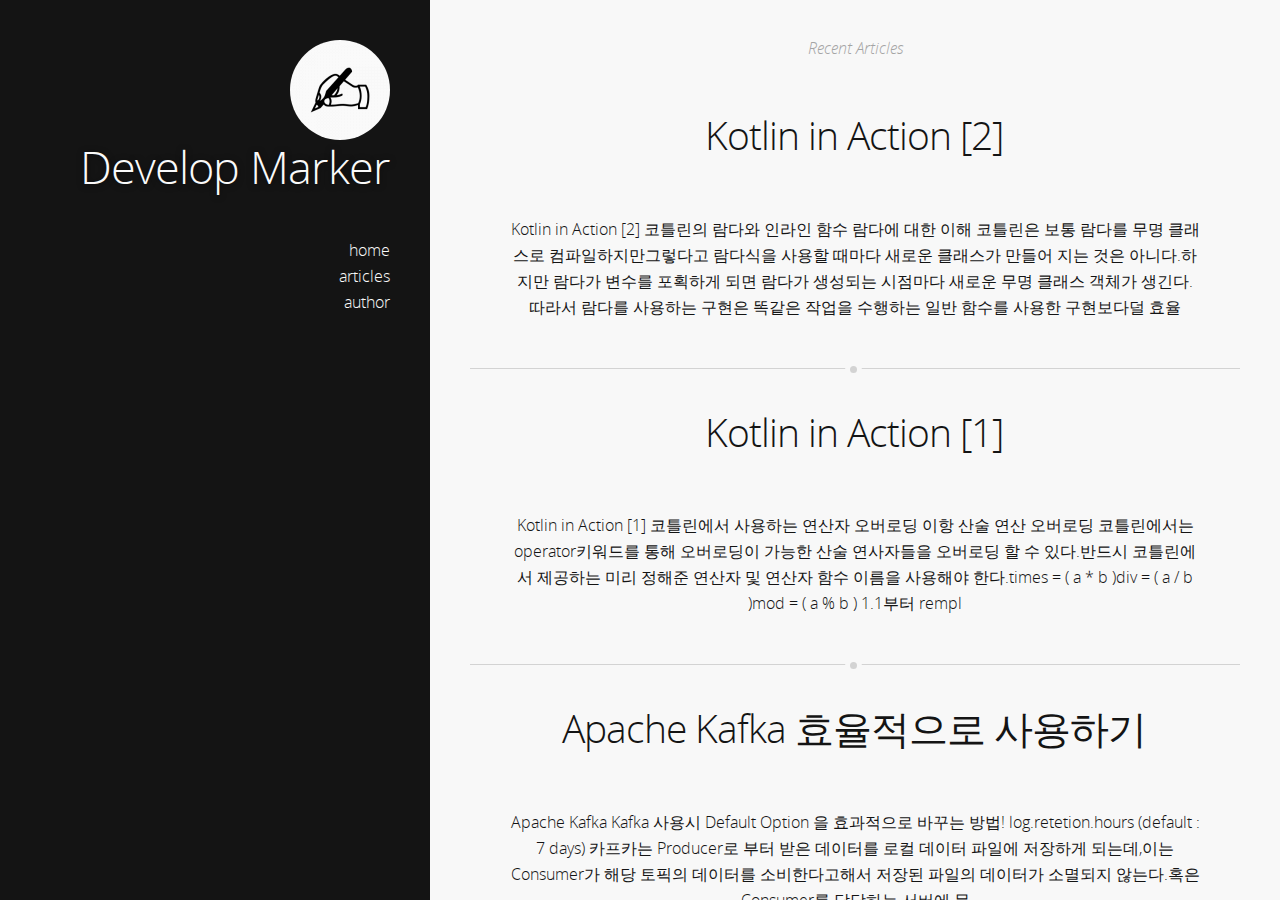
<file: index.html>
<!DOCTYPE html><html lang="en-us"><head><meta charset="UTF-8"><meta http-equiv="X-UA-Compatible" content="IE=edge,chrome=1"><title>Develop Marker</title><meta name="description"><meta name="generator" content="Develop Marker"><meta name="author" content="DongHyuk Kang"><meta name="keywords"><meta name="HandheldFriendly" content="True"><meta name="MobileOptimized" content="320"><meta name="viewport" content="width=device-width,initial-scale=1.0,maximum-scale=1,user-scalable=0"><link rel="stylesheet" type="text/css" href="/styles/screen.css"><link rel="apple-touch-icon" sizes="57x57" href="/images/apple-touch-icon-57x57.png"><link rel="apple-touch-icon" sizes="60x60" href="/images/apple-touch-icon-60x60.png"><link rel="apple-touch-icon" sizes="72x72" href="/images/apple-touch-icon-72x72.png"><link rel="apple-touch-icon" sizes="76x76" href="/images/apple-touch-icon-76x76.png"><link rel="apple-touch-icon" sizes="114x114" href="/images/apple-touch-icon-114x114.png"><link rel="apple-touch-icon" sizes="120x120" href="/images/apple-touch-icon-120x120.png"><link rel="apple-touch-icon" sizes="144x144" href="/images/apple-touch-icon-144x144.png"><link rel="apple-touch-icon" sizes="152x152" href="/images/apple-touch-icon-152x152.png"><link rel="apple-touch-icon" sizes="180x180" href="/images/apple-touch-icon-180x180.png"><link rel="icon" type="image/png" sizes="16x16" href="/images/favicon-16x16.png"><link rel="icon" type="image/png" sizes="32x32" href="/images/favicon-32x32.png"><link rel="icon" type="image/png" sizes="96x96" href="/images/favicon-96x96.png"><link rel="icon" type="image/png" sizes="128x128" href="/images/favicon-128.png"><link rel="icon" type="image/png" sizes="196x196" href="/images/favicon-196x196.png"><meta name="msapplication-TileColor" content="#FFFFFF"><meta name="msapplication-TileImage" content="mstile-144x144.png"><meta name="msapplication-square70x70logo" content="mstile-70x70.png"><meta name="msapplication-square150x150logo" content="mstile-150x150.png"><meta name="msapplication-wide310x150logo" content="mstile-310x150.png"><meta name="msapplication-square310x310logo" content="mstile-310x310.png"><link rel="stylesheet" href="/css/prism.css" type="text/css"></head><body itemscope itemtype="https://schema.org/WebPage"><header itemscope itemtype="https://schema.org/WPHeader"><div class="logo"></div><h1><a href="/" alt="Develop Marker" title="Develop Marker" itemprop="headline">Develop Marker</a></h1><p itemprop="description"></p><nav itemscope itemtype="https://schema.org/SiteNavigationElement"><ul><li itemprop="name"><a href="/ " alt="home" title="home" itemprop="url">home</a></li><li itemprop="name"><a href="/articles" alt="articles" title="articles" itemprop="url">articles</a></li><li itemprop="name"><a href="/author" alt="author" title="author" itemprop="url">author</a></li></ul></nav><div class="space"></div></header><main itemscope itemtype="https://schema.org/Blog"><h4 class="page-title">Recent Articles</h4><a href="/2020/08/27/Kotlin-in-Action-2/" class="article"><article itemscope itemprop="blogPost" itemtype="https://schema.org/BlogPosting" class="item"><h2 itemprop="headline">Kotlin in Action [2]</h2><span class="post-meta"></span><p itemprop="text" class="post-excerpt">Kotlin in Action [2]
코틀린의 람다와 인라인 함수



람다에 대한 이해

코틀린은 보통 람다를 무명 클래스로 컴파일하지만그렇다고 람다식을 사용할 때마다 새로운 클래스가 만들어 지는 것은 아니다.하지만 람다가 변수를 포획하게 되면 람다가 생성되는 시점마다 새로운 무명 클래스 객체가 생긴다.따라서 람다를 사용하는 구현은 똑같은 작업을 수행하는 일반 함수를 사용한 구현보다덜 효율</p></article></a><a href="/2020/08/27/Kotlin-in-Action/" class="article"><article itemscope itemprop="blogPost" itemtype="https://schema.org/BlogPosting" class="item"><h2 itemprop="headline">Kotlin in Action [1]</h2><span class="post-meta"></span><p itemprop="text" class="post-excerpt">Kotlin in Action [1]
코틀린에서 사용하는 연산자 오버로딩



이항 산술 연산 오버로딩

코틀린에서는 operator키워드를 통해 오버로딩이 가능한 산술 연사자들을 오버로딩 할 수 있다.반드시 코틀린에서 제공하는 미리 정해준 연산자 및 연산자 함수 이름을 사용해야 한다.times  = ( a * b )div = ( a / b )mod = ( a % b ) 1.1부터 rempl</p></article></a><a href="/2020/07/23/Apache-Kafka-효율적으로-사용하기/" class="article"><article itemscope itemprop="blogPost" itemtype="https://schema.org/BlogPosting" class="item"><h2 itemprop="headline">Apache Kafka 효율적으로 사용하기</h2><span class="post-meta"></span><p itemprop="text" class="post-excerpt">Apache Kafka
Kafka 사용시 Default Option 을 효과적으로 바꾸는 방법!



log.retetion.hours (default : 7 days)

카프카는 Producer로 부터 받은 데이터를 로컬 데이터 파일에 저장하게 되는데,이는 Consumer가 해당 토픽의 데이터를 소비한다고해서 저장된 파일의 데이터가 소멸되지 않는다.혹은 Consumer를 담당하는 서버에 문</p></article></a><a href="/2020/07/10/면접-질문-리스트/" class="article"><article itemscope itemprop="blogPost" itemtype="https://schema.org/BlogPosting" class="item"><h2 itemprop="headline">면접 질문 리스트</h2><span class="post-meta"></span><p itemprop="text" class="post-excerpt">이직을 준비하며...</p></article></a><a href="/2020/07/10/hello-world/" class="article"><article itemscope itemprop="blogPost" itemtype="https://schema.org/BlogPosting" class="item"><h2 itemprop="headline">Hello World</h2><span class="post-meta"></span><p itemprop="text" class="post-excerpt">Welcome to Hexo! This is your very first post. Check documentation for more info. If you get any problems when using Hexo, you can find the answer in troubleshooting or you can ask me on GitHub.
Quick StartCreate a new p</p></article></a></main></body></html>
</file>
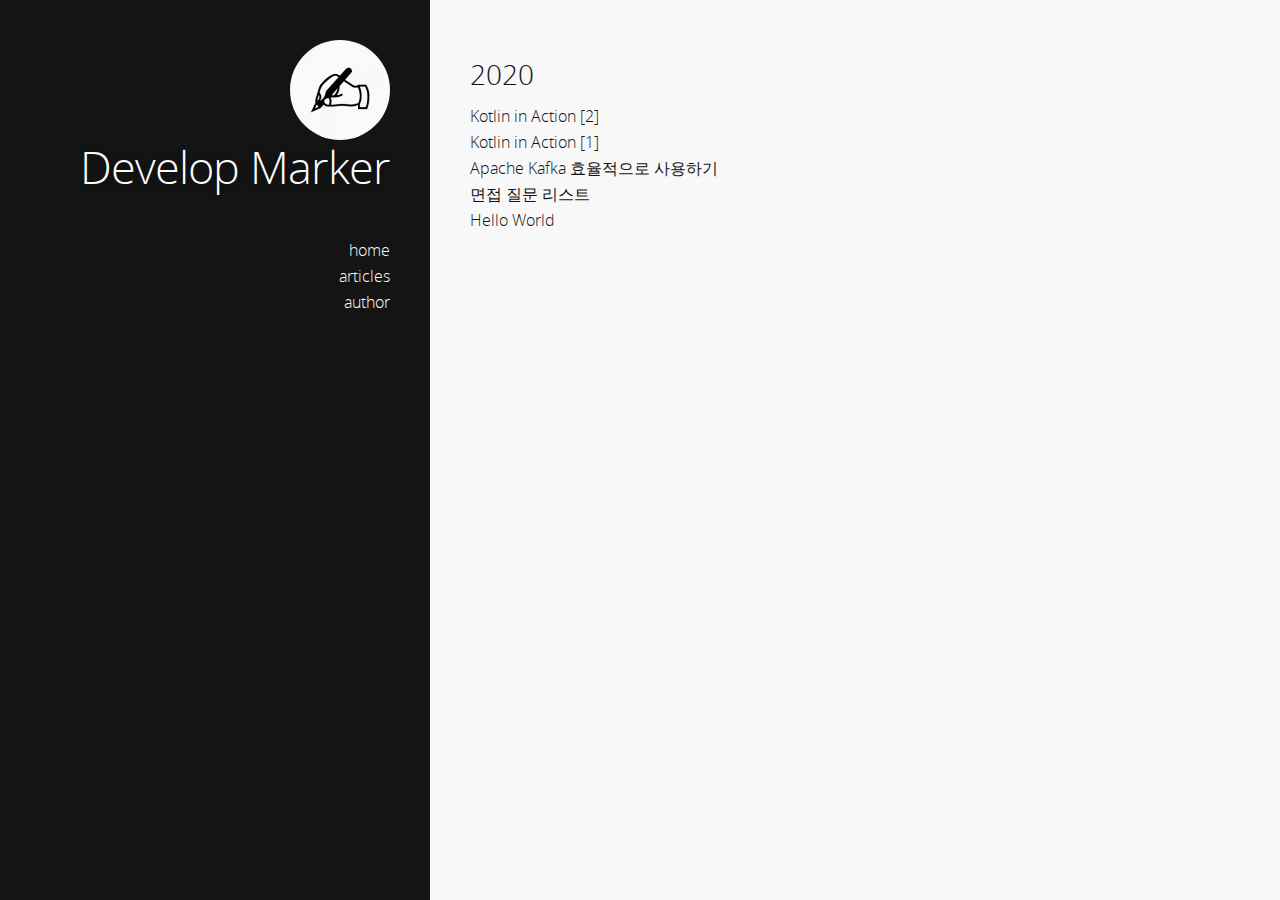
<file: archives/index.html>
<!DOCTYPE html><html lang="en-us"><head><meta charset="UTF-8"><meta http-equiv="X-UA-Compatible" content="IE=edge,chrome=1"><title>Develop Marker</title><meta name="description"><meta name="generator" content="Develop Marker"><meta name="author" content="DongHyuk Kang"><meta name="keywords"><meta name="HandheldFriendly" content="True"><meta name="MobileOptimized" content="320"><meta name="viewport" content="width=device-width,initial-scale=1.0,maximum-scale=1,user-scalable=0"><link rel="stylesheet" type="text/css" href="/styles/screen.css"><link rel="apple-touch-icon" sizes="57x57" href="/images/apple-touch-icon-57x57.png"><link rel="apple-touch-icon" sizes="60x60" href="/images/apple-touch-icon-60x60.png"><link rel="apple-touch-icon" sizes="72x72" href="/images/apple-touch-icon-72x72.png"><link rel="apple-touch-icon" sizes="76x76" href="/images/apple-touch-icon-76x76.png"><link rel="apple-touch-icon" sizes="114x114" href="/images/apple-touch-icon-114x114.png"><link rel="apple-touch-icon" sizes="120x120" href="/images/apple-touch-icon-120x120.png"><link rel="apple-touch-icon" sizes="144x144" href="/images/apple-touch-icon-144x144.png"><link rel="apple-touch-icon" sizes="152x152" href="/images/apple-touch-icon-152x152.png"><link rel="apple-touch-icon" sizes="180x180" href="/images/apple-touch-icon-180x180.png"><link rel="icon" type="image/png" sizes="16x16" href="/images/favicon-16x16.png"><link rel="icon" type="image/png" sizes="32x32" href="/images/favicon-32x32.png"><link rel="icon" type="image/png" sizes="96x96" href="/images/favicon-96x96.png"><link rel="icon" type="image/png" sizes="128x128" href="/images/favicon-128.png"><link rel="icon" type="image/png" sizes="196x196" href="/images/favicon-196x196.png"><meta name="msapplication-TileColor" content="#FFFFFF"><meta name="msapplication-TileImage" content="mstile-144x144.png"><meta name="msapplication-square70x70logo" content="mstile-70x70.png"><meta name="msapplication-square150x150logo" content="mstile-150x150.png"><meta name="msapplication-wide310x150logo" content="mstile-310x150.png"><meta name="msapplication-square310x310logo" content="mstile-310x310.png"><link rel="stylesheet" href="/css/prism.css" type="text/css"></head><body itemscope itemtype="https://schema.org/WebPage"><header itemscope itemtype="https://schema.org/WPHeader"><div class="logo"></div><h1><a href="/" alt="Develop Marker" title="Develop Marker" itemprop="headline">Develop Marker</a></h1><p itemprop="description"></p><nav itemscope itemtype="https://schema.org/SiteNavigationElement"><ul><li itemprop="name"><a href="/ " alt="home" title="home" itemprop="url">home</a></li><li itemprop="name"><a href="/articles" alt="articles" title="articles" itemprop="url">articles</a></li><li itemprop="name"><a href="/author" alt="author" title="author" itemprop="url">author</a></li></ul></nav><div class="space"></div></header><main itemscope itemtype="https://schema.org/Blog"><article class="full"><h1 itemprop="headline"></h1><h4>2020</h4><ul><li itemprop="name"><a href="/2020/08/27/Kotlin-in-Action-2/" itemprop="url">Kotlin in Action [2]</a></li><li><a href="/2020/08/27/Kotlin-in-Action/">Kotlin in Action [1]</a></li><li><a href="/2020/07/23/Apache-Kafka-효율적으로-사용하기/">Apache Kafka 효율적으로 사용하기</a></li><li><a href="/2020/07/10/면접-질문-리스트/">면접 질문 리스트</a></li><li><a href="/2020/07/10/hello-world/">Hello World</a></li></ul></article></main></body></html>
</file>
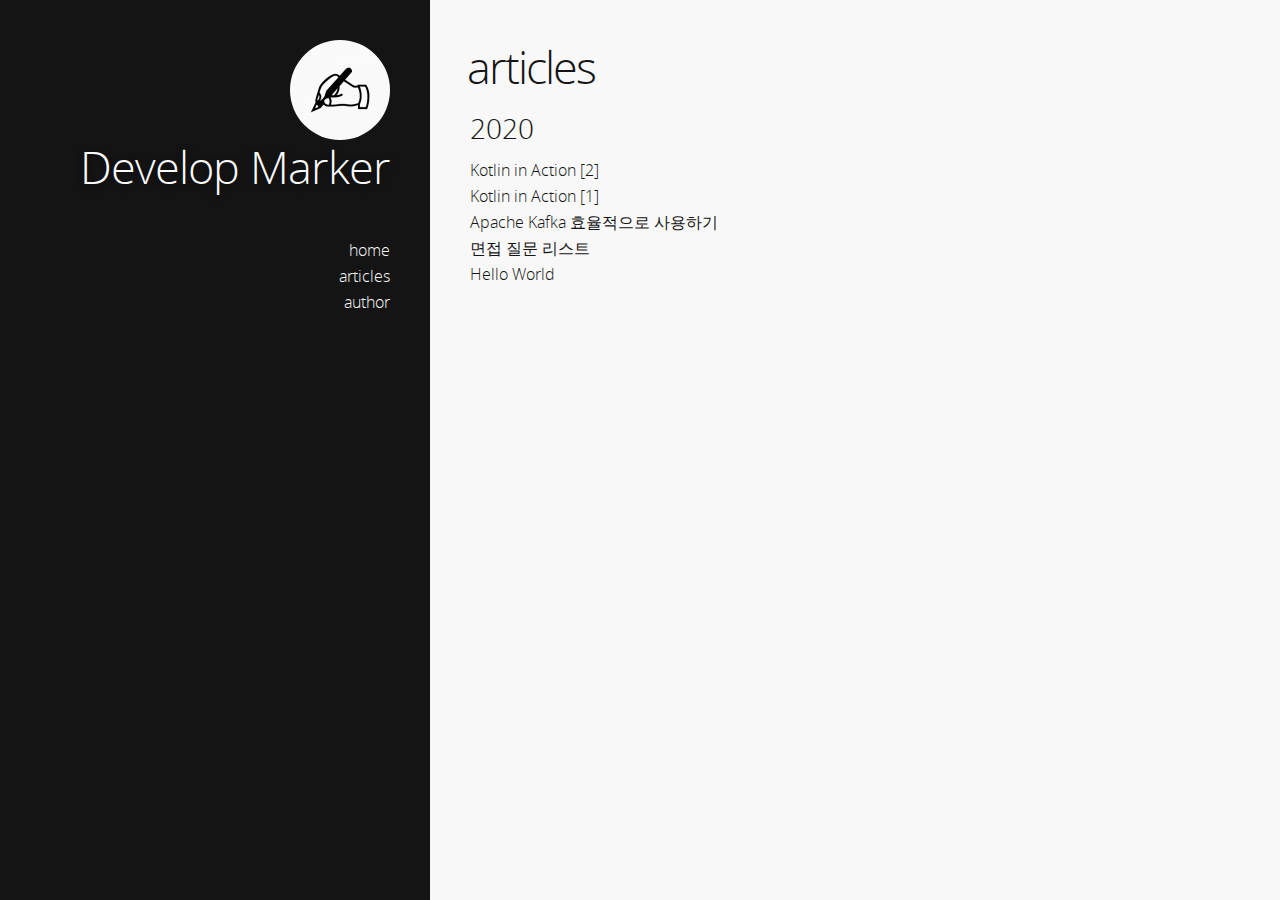
<file: articles/index.html>
<!DOCTYPE html><html lang="en-us"><head><meta charset="UTF-8"><meta http-equiv="X-UA-Compatible" content="IE=edge,chrome=1"><title>articles | Develop Marker</title><meta name="description"><meta name="generator" content="Develop Marker"><meta name="author" content="DongHyuk Kang"><meta name="keywords"><meta name="HandheldFriendly" content="True"><meta name="MobileOptimized" content="320"><meta name="viewport" content="width=device-width,initial-scale=1.0,maximum-scale=1,user-scalable=0"><link rel="stylesheet" type="text/css" href="/styles/screen.css"><link rel="apple-touch-icon" sizes="57x57" href="/images/apple-touch-icon-57x57.png"><link rel="apple-touch-icon" sizes="60x60" href="/images/apple-touch-icon-60x60.png"><link rel="apple-touch-icon" sizes="72x72" href="/images/apple-touch-icon-72x72.png"><link rel="apple-touch-icon" sizes="76x76" href="/images/apple-touch-icon-76x76.png"><link rel="apple-touch-icon" sizes="114x114" href="/images/apple-touch-icon-114x114.png"><link rel="apple-touch-icon" sizes="120x120" href="/images/apple-touch-icon-120x120.png"><link rel="apple-touch-icon" sizes="144x144" href="/images/apple-touch-icon-144x144.png"><link rel="apple-touch-icon" sizes="152x152" href="/images/apple-touch-icon-152x152.png"><link rel="apple-touch-icon" sizes="180x180" href="/images/apple-touch-icon-180x180.png"><link rel="icon" type="image/png" sizes="16x16" href="/images/favicon-16x16.png"><link rel="icon" type="image/png" sizes="32x32" href="/images/favicon-32x32.png"><link rel="icon" type="image/png" sizes="96x96" href="/images/favicon-96x96.png"><link rel="icon" type="image/png" sizes="128x128" href="/images/favicon-128.png"><link rel="icon" type="image/png" sizes="196x196" href="/images/favicon-196x196.png"><meta name="msapplication-TileColor" content="#FFFFFF"><meta name="msapplication-TileImage" content="mstile-144x144.png"><meta name="msapplication-square70x70logo" content="mstile-70x70.png"><meta name="msapplication-square150x150logo" content="mstile-150x150.png"><meta name="msapplication-wide310x150logo" content="mstile-310x150.png"><meta name="msapplication-square310x310logo" content="mstile-310x310.png"><link rel="stylesheet" href="/css/prism.css" type="text/css"></head><body itemscope itemtype="https://schema.org/WebPage"><header itemscope itemtype="https://schema.org/WPHeader"><div class="logo"></div><h1><a href="/" alt="Develop Marker" title="Develop Marker" itemprop="headline">Develop Marker</a></h1><p itemprop="description"></p><nav itemscope itemtype="https://schema.org/SiteNavigationElement"><ul><li itemprop="name"><a href="/ " alt="home" title="home" itemprop="url">home</a></li><li itemprop="name"><a href="/articles" alt="articles" title="articles" itemprop="url">articles</a></li><li itemprop="name"><a href="/author" alt="author" title="author" itemprop="url">author</a></li></ul></nav><div class="space"></div></header><main itemscope itemtype="https://schema.org/Blog"><article class="full"><h1 itemprop="headline">articles</h1><h4>2020</h4><ul><li itemprop="name"><a href="/2020/08/27/Kotlin-in-Action-2/" itemprop="url">Kotlin in Action [2]</a></li><li><a href="/2020/08/27/Kotlin-in-Action/">Kotlin in Action [1]</a></li><li><a href="/2020/07/23/Apache-Kafka-효율적으로-사용하기/">Apache Kafka 효율적으로 사용하기</a></li><li><a href="/2020/07/10/면접-질문-리스트/">면접 질문 리스트</a></li><li><a href="/2020/07/10/hello-world/">Hello World</a></li></ul></article></main></body></html>
</file>
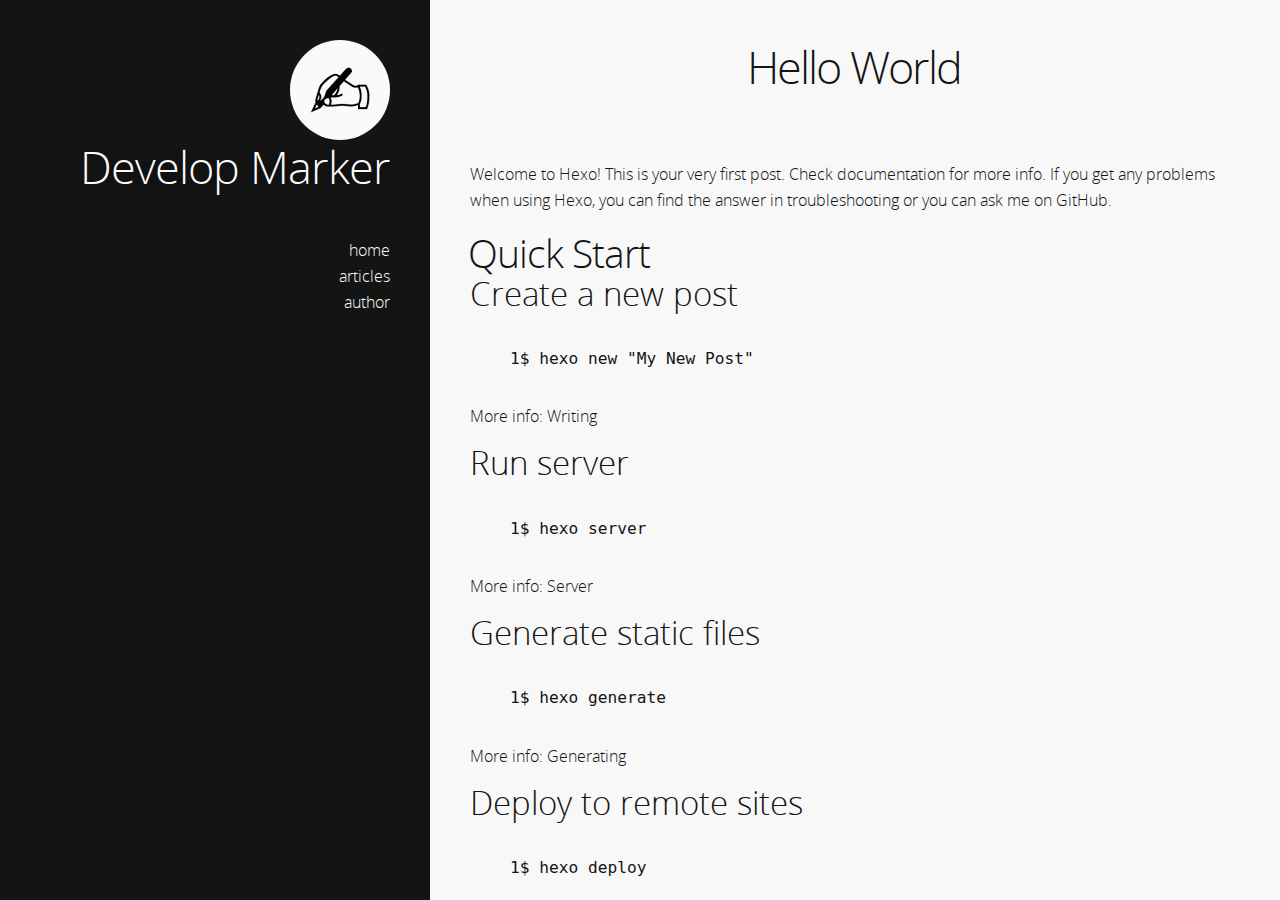
<file: 2020/07/10/hello-world/index.html>
<!DOCTYPE html><html lang="en-us"><head><meta charset="UTF-8"><meta http-equiv="X-UA-Compatible" content="IE=edge,chrome=1"><title>Hello World | Develop Marker</title><meta name="description"><meta name="generator" content="Develop Marker"><meta name="author" content="DongHyuk Kang"><meta name="keywords"><meta name="HandheldFriendly" content="True"><meta name="MobileOptimized" content="320"><meta name="viewport" content="width=device-width,initial-scale=1.0,maximum-scale=1,user-scalable=0"><link rel="stylesheet" type="text/css" href="/styles/screen.css"><link rel="apple-touch-icon" sizes="57x57" href="/images/apple-touch-icon-57x57.png"><link rel="apple-touch-icon" sizes="60x60" href="/images/apple-touch-icon-60x60.png"><link rel="apple-touch-icon" sizes="72x72" href="/images/apple-touch-icon-72x72.png"><link rel="apple-touch-icon" sizes="76x76" href="/images/apple-touch-icon-76x76.png"><link rel="apple-touch-icon" sizes="114x114" href="/images/apple-touch-icon-114x114.png"><link rel="apple-touch-icon" sizes="120x120" href="/images/apple-touch-icon-120x120.png"><link rel="apple-touch-icon" sizes="144x144" href="/images/apple-touch-icon-144x144.png"><link rel="apple-touch-icon" sizes="152x152" href="/images/apple-touch-icon-152x152.png"><link rel="apple-touch-icon" sizes="180x180" href="/images/apple-touch-icon-180x180.png"><link rel="icon" type="image/png" sizes="16x16" href="/images/favicon-16x16.png"><link rel="icon" type="image/png" sizes="32x32" href="/images/favicon-32x32.png"><link rel="icon" type="image/png" sizes="96x96" href="/images/favicon-96x96.png"><link rel="icon" type="image/png" sizes="128x128" href="/images/favicon-128.png"><link rel="icon" type="image/png" sizes="196x196" href="/images/favicon-196x196.png"><meta name="msapplication-TileColor" content="#FFFFFF"><meta name="msapplication-TileImage" content="mstile-144x144.png"><meta name="msapplication-square70x70logo" content="mstile-70x70.png"><meta name="msapplication-square150x150logo" content="mstile-150x150.png"><meta name="msapplication-wide310x150logo" content="mstile-310x150.png"><meta name="msapplication-square310x310logo" content="mstile-310x310.png"><link rel="stylesheet" href="/css/prism.css" type="text/css"></head><body itemscope itemtype="https://schema.org/WebPage"><header itemscope itemtype="https://schema.org/WPHeader"><div class="logo"></div><h1><a href="/" alt="Develop Marker" title="Develop Marker" itemprop="headline">Develop Marker</a></h1><p itemprop="description"></p><nav itemscope itemtype="https://schema.org/SiteNavigationElement"><ul><li itemprop="name"><a href="/ " alt="home" title="home" itemprop="url">home</a></li><li itemprop="name"><a href="/articles" alt="articles" title="articles" itemprop="url">articles</a></li><li itemprop="name"><a href="/author" alt="author" title="author" itemprop="url">author</a></li></ul></nav><div class="space"></div></header><main itemscope itemtype="https://schema.org/Blog"><article class="full"><h1 itemprop="headline" class="post-heading">Hello World</h1><span class="post-meta"></span><br><br><p>Welcome to <a href="https://hexo.io/" target="_blank" rel="noopener">Hexo</a>! This is your very first post. Check <a href="https://hexo.io/docs/" target="_blank" rel="noopener">documentation</a> for more info. If you get any problems when using Hexo, you can find the answer in <a href="https://hexo.io/docs/troubleshooting.html" target="_blank" rel="noopener">troubleshooting</a> or you can ask me on <a href="https://github.com/hexojs/hexo/issues" target="_blank" rel="noopener">GitHub</a>.</p>
<h2 id="Quick-Start"><a href="#Quick-Start" class="headerlink" title="Quick Start"></a>Quick Start</h2><h3 id="Create-a-new-post"><a href="#Create-a-new-post" class="headerlink" title="Create a new post"></a>Create a new post</h3><figure class="highlight bash"><table><tr><td class="gutter"><pre><span class="line">1</span><br></pre></td><td class="code"><pre><span class="line">$ hexo new <span class="string">"My New Post"</span></span><br></pre></td></tr></table></figure>

<p>More info: <a href="https://hexo.io/docs/writing.html" target="_blank" rel="noopener">Writing</a></p>
<h3 id="Run-server"><a href="#Run-server" class="headerlink" title="Run server"></a>Run server</h3><figure class="highlight bash"><table><tr><td class="gutter"><pre><span class="line">1</span><br></pre></td><td class="code"><pre><span class="line">$ hexo server</span><br></pre></td></tr></table></figure>

<p>More info: <a href="https://hexo.io/docs/server.html" target="_blank" rel="noopener">Server</a></p>
<h3 id="Generate-static-files"><a href="#Generate-static-files" class="headerlink" title="Generate static files"></a>Generate static files</h3><figure class="highlight bash"><table><tr><td class="gutter"><pre><span class="line">1</span><br></pre></td><td class="code"><pre><span class="line">$ hexo generate</span><br></pre></td></tr></table></figure>

<p>More info: <a href="https://hexo.io/docs/generating.html" target="_blank" rel="noopener">Generating</a></p>
<h3 id="Deploy-to-remote-sites"><a href="#Deploy-to-remote-sites" class="headerlink" title="Deploy to remote sites"></a>Deploy to remote sites</h3><figure class="highlight bash"><table><tr><td class="gutter"><pre><span class="line">1</span><br></pre></td><td class="code"><pre><span class="line">$ hexo deploy</span><br></pre></td></tr></table></figure>

<p>More info: <a href="https://hexo.io/docs/one-command-deployment.html" target="_blank" rel="noopener">Deployment</a></p>
</article><br><br><span class="prev-post"><a href="/2020/07/10/면접-질문-리스트/" itemprop="url">⇐ Next Post </a></span><br><br><br></main></body></html>
</file>
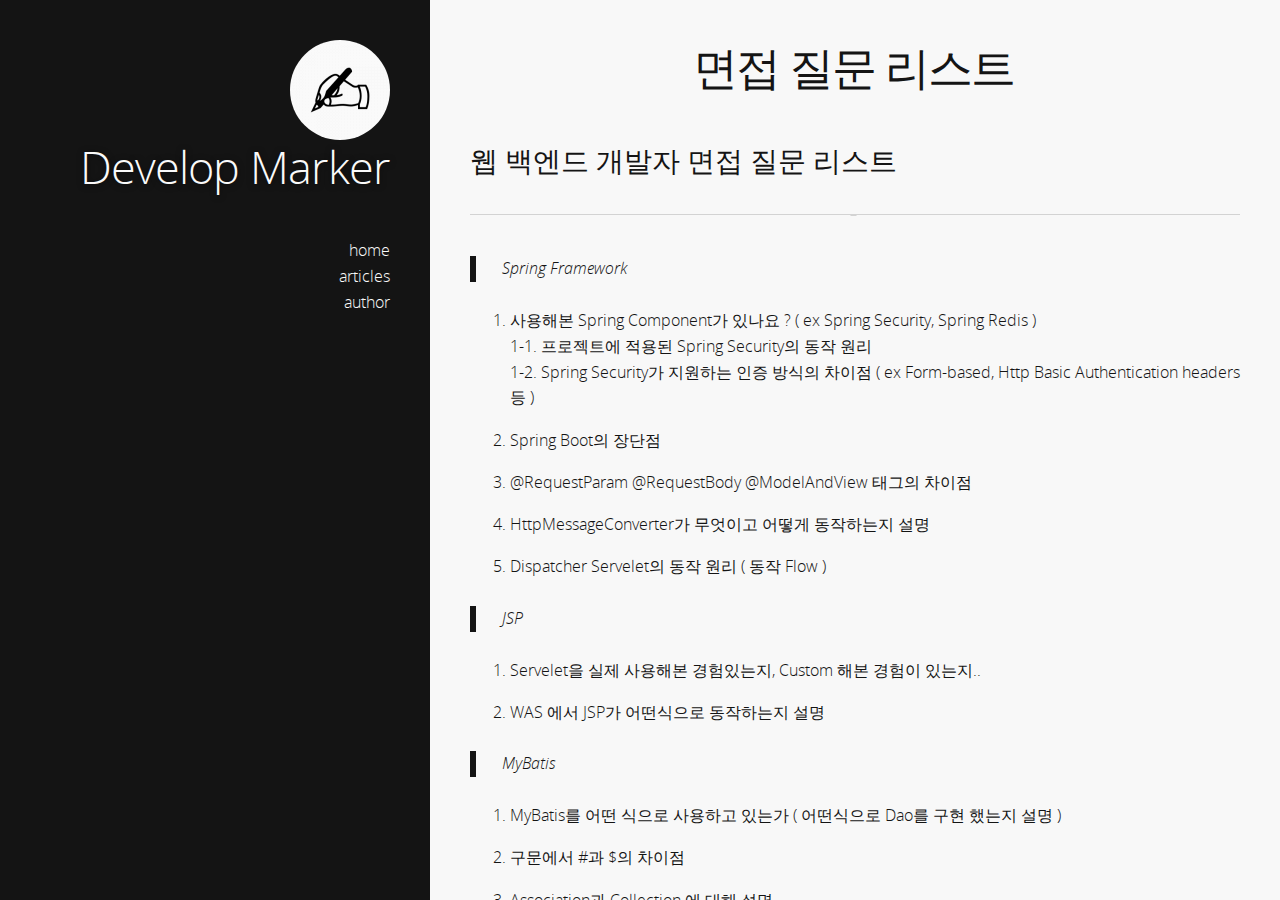
<file: 2020/07/10/면접-질문-리스트/index.html>
<!DOCTYPE html><html lang="en-us"><head><meta charset="UTF-8"><meta http-equiv="X-UA-Compatible" content="IE=edge,chrome=1"><title>면접 질문 리스트 | Develop Marker</title><meta name="description" content="이직을 준비하며..."><meta name="generator" content="Develop Marker"><meta name="author" content="DongHyuk Kang"><meta name="keywords"><meta name="HandheldFriendly" content="True"><meta name="MobileOptimized" content="320"><meta name="viewport" content="width=device-width,initial-scale=1.0,maximum-scale=1,user-scalable=0"><link rel="stylesheet" type="text/css" href="/styles/screen.css"><link rel="apple-touch-icon" sizes="57x57" href="/images/apple-touch-icon-57x57.png"><link rel="apple-touch-icon" sizes="60x60" href="/images/apple-touch-icon-60x60.png"><link rel="apple-touch-icon" sizes="72x72" href="/images/apple-touch-icon-72x72.png"><link rel="apple-touch-icon" sizes="76x76" href="/images/apple-touch-icon-76x76.png"><link rel="apple-touch-icon" sizes="114x114" href="/images/apple-touch-icon-114x114.png"><link rel="apple-touch-icon" sizes="120x120" href="/images/apple-touch-icon-120x120.png"><link rel="apple-touch-icon" sizes="144x144" href="/images/apple-touch-icon-144x144.png"><link rel="apple-touch-icon" sizes="152x152" href="/images/apple-touch-icon-152x152.png"><link rel="apple-touch-icon" sizes="180x180" href="/images/apple-touch-icon-180x180.png"><link rel="icon" type="image/png" sizes="16x16" href="/images/favicon-16x16.png"><link rel="icon" type="image/png" sizes="32x32" href="/images/favicon-32x32.png"><link rel="icon" type="image/png" sizes="96x96" href="/images/favicon-96x96.png"><link rel="icon" type="image/png" sizes="128x128" href="/images/favicon-128.png"><link rel="icon" type="image/png" sizes="196x196" href="/images/favicon-196x196.png"><meta name="msapplication-TileColor" content="#FFFFFF"><meta name="msapplication-TileImage" content="mstile-144x144.png"><meta name="msapplication-square70x70logo" content="mstile-70x70.png"><meta name="msapplication-square150x150logo" content="mstile-150x150.png"><meta name="msapplication-wide310x150logo" content="mstile-310x150.png"><meta name="msapplication-square310x310logo" content="mstile-310x310.png"><link rel="stylesheet" href="/css/prism.css" type="text/css"></head><body itemscope itemtype="https://schema.org/WebPage"><header itemscope itemtype="https://schema.org/WPHeader"><div class="logo"></div><h1><a href="/" alt="Develop Marker" title="Develop Marker" itemprop="headline">Develop Marker</a></h1><p itemprop="description"></p><nav itemscope itemtype="https://schema.org/SiteNavigationElement"><ul><li itemprop="name"><a href="/ " alt="home" title="home" itemprop="url">home</a></li><li itemprop="name"><a href="/articles" alt="articles" title="articles" itemprop="url">articles</a></li><li itemprop="name"><a href="/author" alt="author" title="author" itemprop="url">author</a></li></ul></nav><div class="space"></div></header><main itemscope itemtype="https://schema.org/Blog"><article class="full"><h1 itemprop="headline" class="post-heading">면접 질문 리스트</h1><span class="post-meta"></span><br><br><h4 id="웹-백엔드-개발자-면접-질문-리스트"><a href="#웹-백엔드-개발자-면접-질문-리스트" class="headerlink" title="웹 백엔드 개발자 면접 질문 리스트"></a>웹 백엔드 개발자 면접 질문 리스트</h4><hr>
<blockquote>
<p>Spring Framework</p>
</blockquote>
<ol>
<li><p>사용해본 Spring Component가 있나요 ? ( ex Spring Security, Spring Redis )<br> 1-1. 프로젝트에 적용된 Spring Security의 동작 원리<br> 1-2. Spring Security가 지원하는 인증 방식의 차이점 ( ex Form-based, Http Basic Authentication headers 등 )</p>
</li>
<li><p>Spring Boot의 장단점</p>
</li>
<li><p>@RequestParam @RequestBody @ModelAndView 태그의 차이점</p>
</li>
<li><p>HttpMessageConverter가 무엇이고 어떻게 동작하는지 설명</p>
</li>
<li><p>Dispatcher Servelet의 동작 원리 ( 동작 Flow )</p>
</li>
</ol>
<blockquote>
<p>JSP</p>
</blockquote>
<ol>
<li><p>Servelet을 실제 사용해본 경험있는지, Custom 해본 경험이 있는지..</p>
</li>
<li><p>WAS 에서 JSP가 어떤식으로 동작하는지 설명</p>
</li>
</ol>
<blockquote>
<p>MyBatis</p>
</blockquote>
<ol>
<li><p>MyBatis를 어떤 식으로 사용하고 있는가 ( 어떤식으로 Dao를 구현 했는지 설명 )</p>
</li>
<li><p>구문에서 #과 $의 차이점</p>
</li>
<li><p>Association과 Collection 에 대해 설명</p>
</li>
<li><p>Where절에 들어가는 MyBatis 태그 종류 및 설명</p>
</li>
</ol>
<blockquote>
<p>JWT</p>
</blockquote>
<ol>
<li>JWT의 원리 및 동작 방식 설명<br>1-1. 프로젝트에서 JWT를 이용한 이유</li>
</ol>
<blockquote>
<p>JAVA 8</p>
</blockquote>
<ol>
<li><p>자바 8에 대해 아는대로 설명</p>
</li>
<li><p>Stream 메소드에 대해 아는 대로 나열 및 설명 ( ex Filter, FindAny, Match, Map .. )</p>
</li>
<li><p>Stream을 얼마 만큼 이해하고 있는지 질문함<br>( 한번의 스트림연산으로 필터를 이용해 홀수 와 짝수가 구분된 리스트를 만들 수 있는가?? )</p>
</li>
<li><p>Optional이란 무엇인가?<br>4-1. Get, orElse, orElseGetm orElseThrow 의 차이점</p>
</li>
</ol>
<blockquote>
<p>REDIS</p>
</blockquote>
<ol>
<li><p>레디스의 데이터 타입 설명</p>
</li>
<li><p>프로젝트에서 사용하고 있는 레디스의 데이터 복구 전략</p>
</li>
</ol>
<blockquote>
<p>DB</p>
</blockquote>
<ol>
<li><p>Clustered Index란 무엇인가</p>
</li>
<li><p>프로젝트에서 사용하고 있는 데이터 복구 전략</p>
</li>
<li><p>Optimizer란?</p>
</li>
<li><p>ELK Stack을 프로젝트에 적용한 이유 및 프로젝트 Logging Flow 설명</p>
</li>
</ol>
<blockquote>
<p>OOP</p>
</blockquote>
<ol>
<li><p>DI란 무엇인가?<br>1-1. DI를 실제 프로젝트에서 적용한 예시</p>
</li>
<li><p>의존성이란?  </p>
</li>
</ol>
<blockquote>
<p>ETC</p>
</blockquote>
<ol>
<li><p>프로젝트에서 사용하고 있는 캐싱 전략 및 방법</p>
</li>
<li><p>CI / CD란 무엇인가?<br>2-1. CI, CD를 실제 프로젝트에서 어떻게 적용해서 사용하고 있는가</p>
</li>
<li><p>Session Clustering 방법</p>
</li>
</ol>
</article><br><br><span class="next-post"><a href="/2020/07/10/hello-world/" itemprop="url">Older Post ⇒</a></span><span class="prev-post"><a href="/2020/07/23/Apache-Kafka-효율적으로-사용하기/" itemprop="url">⇐ Next Post </a></span><br><br><br></main></body></html>
</file>
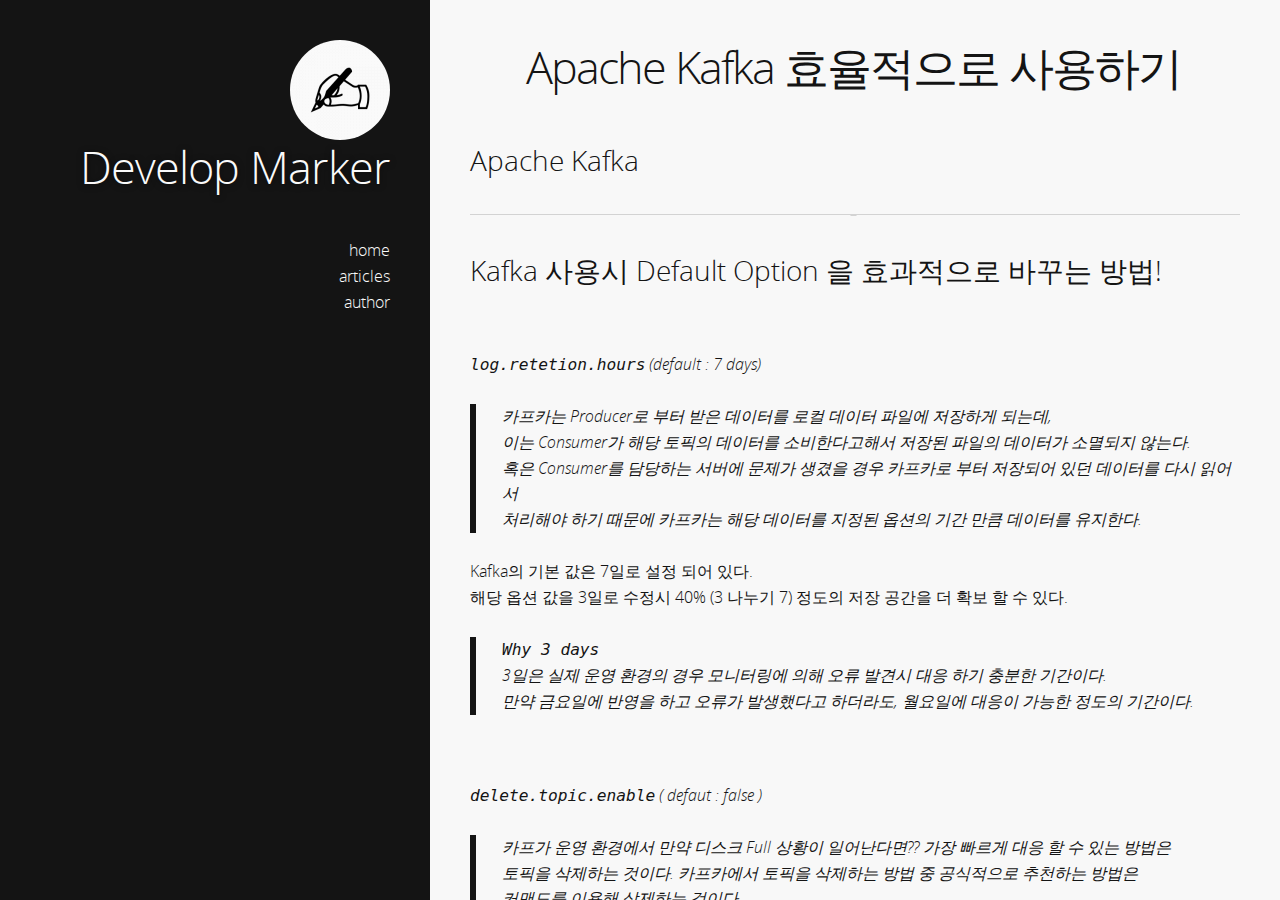
<file: 2020/07/23/Apache-Kafka-효율적으로-사용하기/index.html>
<!DOCTYPE html><html lang="en-us"><head><meta charset="UTF-8"><meta http-equiv="X-UA-Compatible" content="IE=edge,chrome=1"><title>Apache Kafka 효율적으로 사용하기 | Develop Marker</title><meta name="description"><meta name="generator" content="Develop Marker"><meta name="author" content="DongHyuk Kang"><meta name="keywords"><meta name="HandheldFriendly" content="True"><meta name="MobileOptimized" content="320"><meta name="viewport" content="width=device-width,initial-scale=1.0,maximum-scale=1,user-scalable=0"><link rel="stylesheet" type="text/css" href="/styles/screen.css"><link rel="apple-touch-icon" sizes="57x57" href="/images/apple-touch-icon-57x57.png"><link rel="apple-touch-icon" sizes="60x60" href="/images/apple-touch-icon-60x60.png"><link rel="apple-touch-icon" sizes="72x72" href="/images/apple-touch-icon-72x72.png"><link rel="apple-touch-icon" sizes="76x76" href="/images/apple-touch-icon-76x76.png"><link rel="apple-touch-icon" sizes="114x114" href="/images/apple-touch-icon-114x114.png"><link rel="apple-touch-icon" sizes="120x120" href="/images/apple-touch-icon-120x120.png"><link rel="apple-touch-icon" sizes="144x144" href="/images/apple-touch-icon-144x144.png"><link rel="apple-touch-icon" sizes="152x152" href="/images/apple-touch-icon-152x152.png"><link rel="apple-touch-icon" sizes="180x180" href="/images/apple-touch-icon-180x180.png"><link rel="icon" type="image/png" sizes="16x16" href="/images/favicon-16x16.png"><link rel="icon" type="image/png" sizes="32x32" href="/images/favicon-32x32.png"><link rel="icon" type="image/png" sizes="96x96" href="/images/favicon-96x96.png"><link rel="icon" type="image/png" sizes="128x128" href="/images/favicon-128.png"><link rel="icon" type="image/png" sizes="196x196" href="/images/favicon-196x196.png"><meta name="msapplication-TileColor" content="#FFFFFF"><meta name="msapplication-TileImage" content="mstile-144x144.png"><meta name="msapplication-square70x70logo" content="mstile-70x70.png"><meta name="msapplication-square150x150logo" content="mstile-150x150.png"><meta name="msapplication-wide310x150logo" content="mstile-310x150.png"><meta name="msapplication-square310x310logo" content="mstile-310x310.png"><link rel="stylesheet" href="/css/prism.css" type="text/css"></head><body itemscope itemtype="https://schema.org/WebPage"><header itemscope itemtype="https://schema.org/WPHeader"><div class="logo"></div><h1><a href="/" alt="Develop Marker" title="Develop Marker" itemprop="headline">Develop Marker</a></h1><p itemprop="description"></p><nav itemscope itemtype="https://schema.org/SiteNavigationElement"><ul><li itemprop="name"><a href="/ " alt="home" title="home" itemprop="url">home</a></li><li itemprop="name"><a href="/articles" alt="articles" title="articles" itemprop="url">articles</a></li><li itemprop="name"><a href="/author" alt="author" title="author" itemprop="url">author</a></li></ul></nav><div class="space"></div></header><main itemscope itemtype="https://schema.org/Blog"><article class="full"><h1 itemprop="headline" class="post-heading">Apache Kafka 효율적으로 사용하기</h1><span class="post-meta"></span><br><br><h4 id="Apache-Kafka"><a href="#Apache-Kafka" class="headerlink" title="Apache Kafka"></a>Apache Kafka</h4><hr>
<h4>Kafka 사용시 Default Option 을 효과적으로 바꾸는 방법!</h4>
<br>
<br>

<p><em><code>log.retetion.hours</code> (default : 7 days)</em></p>
<blockquote>
<p>카프카는 Producer로 부터 받은 데이터를 로컬 데이터 파일에 저장하게 되는데,<br>이는 Consumer가 해당 토픽의 데이터를 소비한다고해서 저장된 파일의 데이터가 소멸되지 않는다.<br>혹은 Consumer를 담당하는 서버에 문제가 생겼을 경우 카프카로 부터 저장되어 있던 데이터를 다시 읽어서<br>처리해야 하기 때문에 카프카는 해당 데이터를 지정된 옵션의 기간 만큼 데이터를 유지한다.</p>
</blockquote>
<p>Kafka의 기본 값은 7일로 설정 되어 있다.<br>해당 옵션 값을 3일로 수정시 40% (3 나누기 7) 정도의 저장 공간을 더 확보 할 수 있다.</p>
<blockquote>
<p><code>Why 3 days</code><br>3일은 실제 운영 환경의 경우 모니터링에 의해 오류 발견시 대응 하기 충분한 기간이다.<br>만약 금요일에 반영을 하고 오류가 발생했다고 하더라도, 월요일에 대응이 가능한 정도의 기간이다.</p>
</blockquote>
<br>

<p><em><code>delete.topic.enable</code> ( defaut : false )</em></p>
<blockquote>
<p>카프가 운영 환경에서 만약 디스크 Full 상황이 일어난다면?? 가장 빠르게 대응 할 수 있는 방법은<br>토픽을 삭제하는 것이다. 카프카에서 토픽을 삭제하는 방법 중 공식적으로 추천하는 방법은<br>커맨드를 이용해 삭제하는 것이다.<br>하지만 해당 옵션을 true가 아닐 경우 실제 삭제가 아닌 삭제 데이터 항목에 대한 마킹 작업만 이루어지게 된다.<br>해당 옵션은 반드시 true로 설정하자</p>
</blockquote>
<br>

<p><em><code>log.dirs</code> ( default : temp directory )</em></p>
<blockquote>
<p>기본적으로 카프카는 데이터를 로컬 디스크에 저장하게 되는데 이에 대한 기본값의 경로는<br>temp 디렉토리로 지정되어 있다.<br>하지만 temp는 운영 체제 안에서 temporary한 파일들을 저장하기 위한 용도로 사용하기 때문에<br>운영체제의 설정값에 의해서 혹은 BootUp 과정에서 등 실제 사용자가 원치 않는 시점에<br>데이터를 잃어버릴 수 있으므로, 해당 디렉토리를 바꿔서 사용하는 것이 좋다.</p>
</blockquote>
<br>


<h4>참고</h4>

<hr>
<p><a href="https://youtu.be/fikIR4eUkM0" target="_blank" rel="noopener">카프카, 어떻게 하면 더 효율적으로 사용할까?_고승범/카카오 ::: IBM Developer Day 2019</a></p>
</article><br><br><span class="next-post"><a href="/2020/07/10/면접-질문-리스트/" itemprop="url">Older Post ⇒</a></span><span class="prev-post"><a href="/2020/08/27/Kotlin-in-Action/" itemprop="url">⇐ Next Post </a></span><br><br><br></main></body></html>
</file>
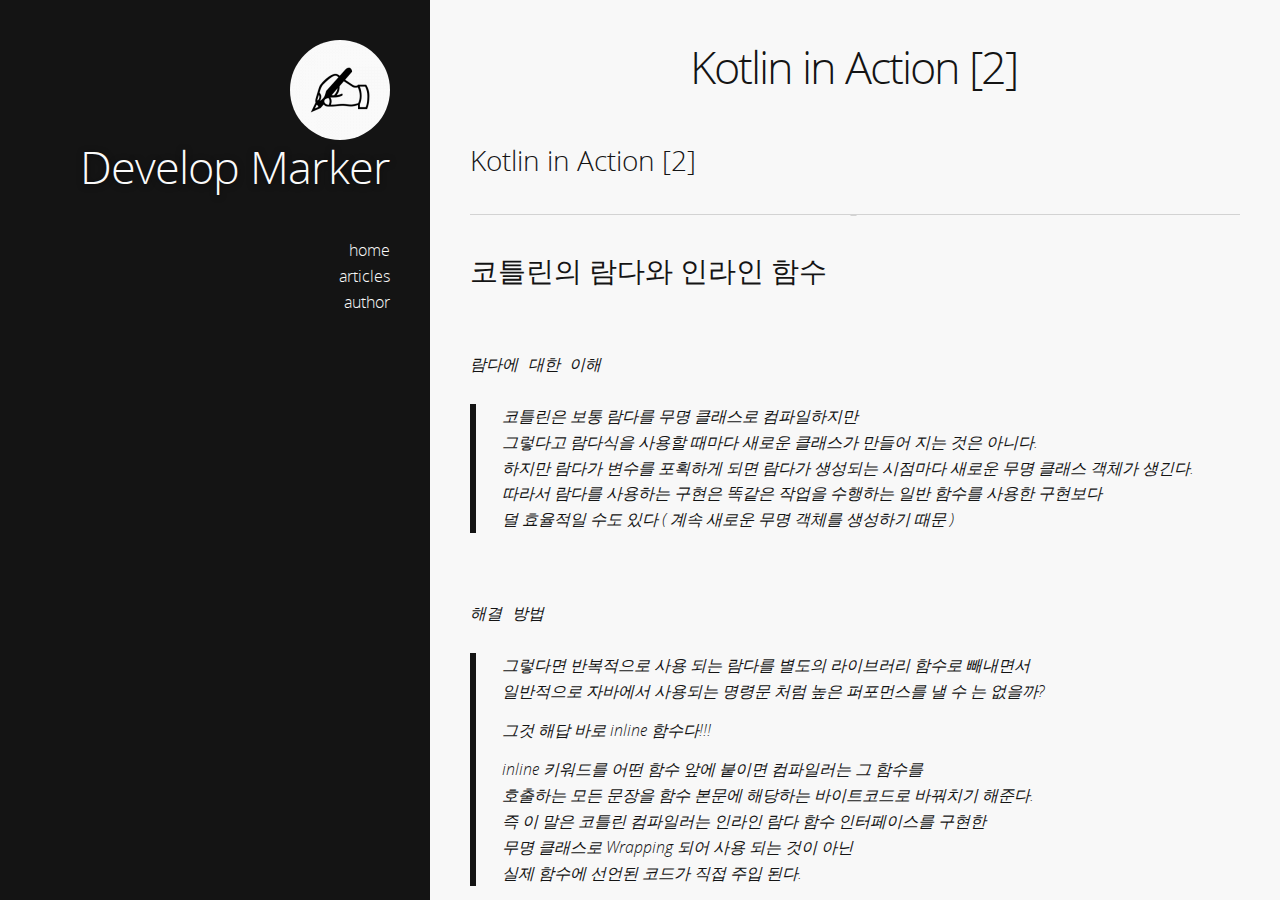
<file: 2020/08/27/Kotlin-in-Action-2/index.html>
<!DOCTYPE html><html lang="en-us"><head><meta charset="UTF-8"><meta http-equiv="X-UA-Compatible" content="IE=edge,chrome=1"><title>Kotlin in Action [2] | Develop Marker</title><meta name="description"><meta name="generator" content="Develop Marker"><meta name="author" content="DongHyuk Kang"><meta name="keywords"><meta name="HandheldFriendly" content="True"><meta name="MobileOptimized" content="320"><meta name="viewport" content="width=device-width,initial-scale=1.0,maximum-scale=1,user-scalable=0"><link rel="stylesheet" type="text/css" href="/styles/screen.css"><link rel="apple-touch-icon" sizes="57x57" href="/images/apple-touch-icon-57x57.png"><link rel="apple-touch-icon" sizes="60x60" href="/images/apple-touch-icon-60x60.png"><link rel="apple-touch-icon" sizes="72x72" href="/images/apple-touch-icon-72x72.png"><link rel="apple-touch-icon" sizes="76x76" href="/images/apple-touch-icon-76x76.png"><link rel="apple-touch-icon" sizes="114x114" href="/images/apple-touch-icon-114x114.png"><link rel="apple-touch-icon" sizes="120x120" href="/images/apple-touch-icon-120x120.png"><link rel="apple-touch-icon" sizes="144x144" href="/images/apple-touch-icon-144x144.png"><link rel="apple-touch-icon" sizes="152x152" href="/images/apple-touch-icon-152x152.png"><link rel="apple-touch-icon" sizes="180x180" href="/images/apple-touch-icon-180x180.png"><link rel="icon" type="image/png" sizes="16x16" href="/images/favicon-16x16.png"><link rel="icon" type="image/png" sizes="32x32" href="/images/favicon-32x32.png"><link rel="icon" type="image/png" sizes="96x96" href="/images/favicon-96x96.png"><link rel="icon" type="image/png" sizes="128x128" href="/images/favicon-128.png"><link rel="icon" type="image/png" sizes="196x196" href="/images/favicon-196x196.png"><meta name="msapplication-TileColor" content="#FFFFFF"><meta name="msapplication-TileImage" content="mstile-144x144.png"><meta name="msapplication-square70x70logo" content="mstile-70x70.png"><meta name="msapplication-square150x150logo" content="mstile-150x150.png"><meta name="msapplication-wide310x150logo" content="mstile-310x150.png"><meta name="msapplication-square310x310logo" content="mstile-310x310.png"><link rel="stylesheet" href="/css/prism.css" type="text/css"></head><body itemscope itemtype="https://schema.org/WebPage"><header itemscope itemtype="https://schema.org/WPHeader"><div class="logo"></div><h1><a href="/" alt="Develop Marker" title="Develop Marker" itemprop="headline">Develop Marker</a></h1><p itemprop="description"></p><nav itemscope itemtype="https://schema.org/SiteNavigationElement"><ul><li itemprop="name"><a href="/ " alt="home" title="home" itemprop="url">home</a></li><li itemprop="name"><a href="/articles" alt="articles" title="articles" itemprop="url">articles</a></li><li itemprop="name"><a href="/author" alt="author" title="author" itemprop="url">author</a></li></ul></nav><div class="space"></div></header><main itemscope itemtype="https://schema.org/Blog"><article class="full"><h1 itemprop="headline" class="post-heading">Kotlin in Action [2]</h1><span class="post-meta"></span><br><br><h4 id="Kotlin-in-Action-2"><a href="#Kotlin-in-Action-2" class="headerlink" title="Kotlin in Action [2]"></a>Kotlin in Action [2]</h4><hr>
<h4>코틀린의 람다와 인라인 함수</h4>
<br>
<br>

<p><em><code>람다에 대한 이해</code></em></p>
<blockquote>
<p>코틀린은 보통 람다를 무명 클래스로 컴파일하지만<br>그렇다고 람다식을 사용할 때마다 새로운 클래스가 만들어 지는 것은 아니다.<br>하지만 람다가 변수를 포획하게 되면 람다가 생성되는 시점마다 새로운 무명 클래스 객체가 생긴다.<br>따라서 람다를 사용하는 구현은 똑같은 작업을 수행하는 일반 함수를 사용한 구현보다<br>덜 효율적일 수도 있다 ( 계속 새로운 무명 객체를 생성하기 때문 )</p>
</blockquote>
<br>

<p><em><code>해결 방법</code></em></p>
<blockquote>
<p>그렇다면 반복적으로 사용 되는 람다를 별도의 라이브러리 함수로 빼내면서<br>일반적으로 자바에서 사용되는 명령문 처럼 높은 퍼포먼스를 낼 수 는 없을까?</p>
<p>그것 해답 바로 inline 함수다!!!<br></p>
<p>inline 키워드를 어떤 함수 앞에 붙이면 컴파일러는 그 함수를<br>호출하는 모든 문장을 함수 본문에 해당하는 바이트코드로 바꿔치기 해준다.<br>즉 이 말은 코틀린 컴파일러는 인라인 람다 함수 인터페이스를 구현한<br>무명 클래스로 Wrapping 되어 사용 되는 것이 아닌<br>실제 함수에 선언된 코드가 직접 주입 된다.</p>
</blockquote>
<br>

<p><em><code>인라인 함수의 한계</code></em></p>
<blockquote>
<p>인라이닝을 하는 방식으로 인해 람다를 사용하는 모든 함수를 인라이닝할 수는 없다.<br>왜냐하면 위에서 람다가 가지고 있는 특성 때문인데,<br>만약 인라이닝을 하더라도 파라미더로 받은 람다를 바로 실행하는 경우가 아닌 람다를 어떤 변수에 저장한다면,<br>실행 시점에 해당 람다를 표현하는 어떠한 무명 클래스가 생길 수 밖에 없다.</p>
</blockquote>
</article><br><br><span class="next-post"><a href="/2020/08/27/Kotlin-in-Action/" itemprop="url">Older Post ⇒</a></span><br><br><br></main></body></html>
</file>
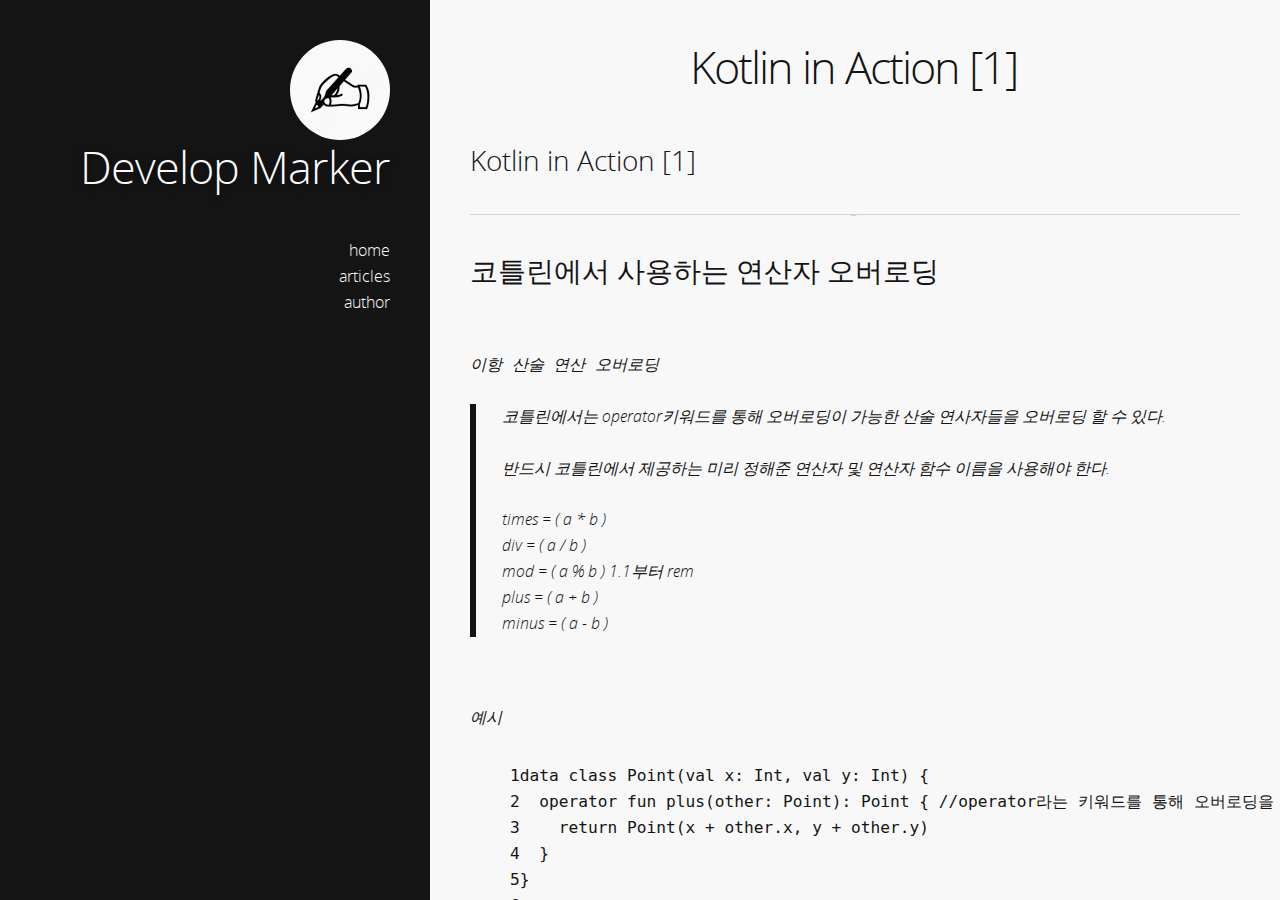
<file: 2020/08/27/Kotlin-in-Action/index.html>
<!DOCTYPE html><html lang="en-us"><head><meta charset="UTF-8"><meta http-equiv="X-UA-Compatible" content="IE=edge,chrome=1"><title>Kotlin in Action [1] | Develop Marker</title><meta name="description"><meta name="generator" content="Develop Marker"><meta name="author" content="DongHyuk Kang"><meta name="keywords"><meta name="HandheldFriendly" content="True"><meta name="MobileOptimized" content="320"><meta name="viewport" content="width=device-width,initial-scale=1.0,maximum-scale=1,user-scalable=0"><link rel="stylesheet" type="text/css" href="/styles/screen.css"><link rel="apple-touch-icon" sizes="57x57" href="/images/apple-touch-icon-57x57.png"><link rel="apple-touch-icon" sizes="60x60" href="/images/apple-touch-icon-60x60.png"><link rel="apple-touch-icon" sizes="72x72" href="/images/apple-touch-icon-72x72.png"><link rel="apple-touch-icon" sizes="76x76" href="/images/apple-touch-icon-76x76.png"><link rel="apple-touch-icon" sizes="114x114" href="/images/apple-touch-icon-114x114.png"><link rel="apple-touch-icon" sizes="120x120" href="/images/apple-touch-icon-120x120.png"><link rel="apple-touch-icon" sizes="144x144" href="/images/apple-touch-icon-144x144.png"><link rel="apple-touch-icon" sizes="152x152" href="/images/apple-touch-icon-152x152.png"><link rel="apple-touch-icon" sizes="180x180" href="/images/apple-touch-icon-180x180.png"><link rel="icon" type="image/png" sizes="16x16" href="/images/favicon-16x16.png"><link rel="icon" type="image/png" sizes="32x32" href="/images/favicon-32x32.png"><link rel="icon" type="image/png" sizes="96x96" href="/images/favicon-96x96.png"><link rel="icon" type="image/png" sizes="128x128" href="/images/favicon-128.png"><link rel="icon" type="image/png" sizes="196x196" href="/images/favicon-196x196.png"><meta name="msapplication-TileColor" content="#FFFFFF"><meta name="msapplication-TileImage" content="mstile-144x144.png"><meta name="msapplication-square70x70logo" content="mstile-70x70.png"><meta name="msapplication-square150x150logo" content="mstile-150x150.png"><meta name="msapplication-wide310x150logo" content="mstile-310x150.png"><meta name="msapplication-square310x310logo" content="mstile-310x310.png"><link rel="stylesheet" href="/css/prism.css" type="text/css"></head><body itemscope itemtype="https://schema.org/WebPage"><header itemscope itemtype="https://schema.org/WPHeader"><div class="logo"></div><h1><a href="/" alt="Develop Marker" title="Develop Marker" itemprop="headline">Develop Marker</a></h1><p itemprop="description"></p><nav itemscope itemtype="https://schema.org/SiteNavigationElement"><ul><li itemprop="name"><a href="/ " alt="home" title="home" itemprop="url">home</a></li><li itemprop="name"><a href="/articles" alt="articles" title="articles" itemprop="url">articles</a></li><li itemprop="name"><a href="/author" alt="author" title="author" itemprop="url">author</a></li></ul></nav><div class="space"></div></header><main itemscope itemtype="https://schema.org/Blog"><article class="full"><h1 itemprop="headline" class="post-heading">Kotlin in Action [1]</h1><span class="post-meta"></span><br><br><h4 id="Kotlin-in-Action-1"><a href="#Kotlin-in-Action-1" class="headerlink" title="Kotlin in Action [1]"></a>Kotlin in Action [1]</h4><hr>
<h4>코틀린에서 사용하는 연산자 오버로딩</h4>
<br>
<br>

<p><em><code>이항 산술 연산 오버로딩</code></em></p>
<blockquote>
<p>코틀린에서는 operator키워드를 통해 오버로딩이 가능한 산술 연사자들을 오버로딩 할 수 있다.<br><br>반드시 코틀린에서 제공하는 미리 정해준 연산자 및 연산자 함수 이름을 사용해야 한다.<br><br>times  = ( a * b )<br>div = ( a / b )<br>mod = ( a % b ) 1.1부터 rem<br>plus = ( a + b )<br>minus = ( a - b ) </p>
</blockquote>
<br>

<p><em><code>예시</code></em></p>
<figure class="highlight java"><table><tr><td class="gutter"><pre><span class="line">1</span><br><span class="line">2</span><br><span class="line">3</span><br><span class="line">4</span><br><span class="line">5</span><br><span class="line">6</span><br><span class="line">7</span><br><span class="line">8</span><br><span class="line">9</span><br></pre></td><td class="code"><pre><span class="line"><span class="function">data class <span class="title">Point</span><span class="params">(val x: Int, val y: Int)</span> </span>&#123;</span><br><span class="line">  <span class="function">operator fun <span class="title">plus</span><span class="params">(other: Point)</span>: Point </span>&#123; <span class="comment">//operator라는 키워드를 통해 오버로딩을 명시한다.</span></span><br><span class="line">    <span class="keyword">return</span> Point(x + other.x, y + other.y)</span><br><span class="line">  &#125;</span><br><span class="line">&#125;</span><br><span class="line"></span><br><span class="line">val p1 = Point(<span class="number">10</span>, <span class="number">20</span>)</span><br><span class="line">val p2 = Point(<span class="number">30</span>, <span class="number">40</span>)</span><br><span class="line">val p3 = p1 + p2 <span class="comment">//40, 60</span></span><br></pre></td></tr></table></figure>
<br>

<hr>
<h4>구조 분해 선언과 component 함수</h4>
<br>
<br>

<p><em><code>구조 분해 선언</code></em></p>
<blockquote>
<p>구조 분해를 선언하면 복합적인 값을 분해해서<br>여러 다른 변수를 한꺼번에 초기화할 수 있다</p>
</blockquote>
<p><em><code>예시</code></em></p>
<figure class="highlight java"><table><tr><td class="gutter"><pre><span class="line">1</span><br><span class="line">2</span><br><span class="line">3</span><br></pre></td><td class="code"><pre><span class="line">val p = Point(<span class="number">10</span>, <span class="number">20</span>)</span><br><span class="line">val (x, y) = p</span><br><span class="line"><span class="comment">//x = 10, y = 20</span></span><br></pre></td></tr></table></figure>

<blockquote>
<p>코틀린은 구조 분해 선언의 각 변수를 초기화 하기 위해 componentN이라는 함수를 호출한다.<br>여기서 N은 구조 분해 선언에 있는 변수 위치에 따라 붙는 번호다.<br>위의 예시는 다음과 같이 컴파일 된다.</p>
</blockquote>
<p><em><code>Data 클래스의 경우</code></em></p>
<figure class="highlight java"><table><tr><td class="gutter"><pre><span class="line">1</span><br><span class="line">2</span><br><span class="line">3</span><br><span class="line">4</span><br><span class="line">5</span><br></pre></td><td class="code"><pre><span class="line"><span class="comment">// data 클래스의 주 생성자에 들어있는 프로퍼티에 대해서는 컴파일러가</span></span><br><span class="line"><span class="comment">// 자동으로 componentN 함수를 만들어 준다.</span></span><br><span class="line">val (a, b) = Point(<span class="number">10</span>, <span class="number">20</span>)</span><br><span class="line">val a = p.component1() <span class="comment">//다음과 같이 컴파일러가 동작 시켜 줌</span></span><br><span class="line">val b = p.component2()</span><br></pre></td></tr></table></figure>

<p><em><code>일반 클래스의 경우</code></em></p>
<figure class="highlight java"><table><tr><td class="gutter"><pre><span class="line">1</span><br><span class="line">2</span><br><span class="line">3</span><br><span class="line">4</span><br><span class="line">5</span><br></pre></td><td class="code"><pre><span class="line"><span class="comment">//클래스에 직접 componentN을 명시해 주어야 한다.</span></span><br><span class="line">class Point(val x: Int, val y: Int) &#123;</span><br><span class="line">  <span class="function">operator fun <span class="title">componet1</span><span class="params">()</span> </span>= x</span><br><span class="line">  <span class="function">operator fun <span class="title">componet2</span><span class="params">()</span> </span>= y</span><br><span class="line">&#125;</span><br></pre></td></tr></table></figure>

<blockquote>
<p>다음과 같이 활용 할 수 있다.</p>
</blockquote>
<p><em><code>for문 활용</code></em></p>
<figure class="highlight java"><table><tr><td class="gutter"><pre><span class="line">1</span><br><span class="line">2</span><br><span class="line">3</span><br><span class="line">4</span><br><span class="line">5</span><br></pre></td><td class="code"><pre><span class="line"><span class="function">fun <span class="title">printEntries</span><span class="params">(map: Map&lt;String, String&gt;)</span> </span>&#123;</span><br><span class="line">  <span class="keyword">for</span>((key, value) in map) &#123; <span class="comment">//구조 분해</span></span><br><span class="line">    print(<span class="string">"$key -&gt; $value"</span>)</span><br><span class="line">  &#125;</span><br><span class="line">&#125;</span><br></pre></td></tr></table></figure>




</article><br><br><span class="next-post"><a href="/2020/07/23/Apache-Kafka-효율적으로-사용하기/" itemprop="url">Older Post ⇒</a></span><span class="prev-post"><a href="/2020/08/27/Kotlin-in-Action-2/" itemprop="url">⇐ Next Post </a></span><br><br><br></main></body></html>
</file>
<file: css/prism.css>
/**
 * prism.js default theme for JavaScript, CSS and HTML
 * Based on dabblet (http://dabblet.com)
 * @author Lea Verou
 */

code[class*="language-"],
pre[class*="language-"] {
	color: black;
	background: none;
	text-shadow: 0 1px white;
	font-family: Consolas, Monaco, 'Andale Mono', 'Ubuntu Mono', monospace;
	font-size: 1em;
	text-align: left;
	white-space: pre;
	word-spacing: normal;
	word-break: normal;
	word-wrap: normal;
	line-height: 1.5;

	-moz-tab-size: 4;
	-o-tab-size: 4;
	tab-size: 4;

	-webkit-hyphens: none;
	-moz-hyphens: none;
	-ms-hyphens: none;
	hyphens: none;
}

pre[class*="language-"]::-moz-selection, pre[class*="language-"] ::-moz-selection,
code[class*="language-"]::-moz-selection, code[class*="language-"] ::-moz-selection {
	text-shadow: none;
	background: #b3d4fc;
}

pre[class*="language-"]::selection, pre[class*="language-"] ::selection,
code[class*="language-"]::selection, code[class*="language-"] ::selection {
	text-shadow: none;
	background: #b3d4fc;
}

@media print {
	code[class*="language-"],
	pre[class*="language-"] {
		text-shadow: none;
	}
}

/* Code blocks */
pre[class*="language-"] {
	padding: 1em;
	margin: .5em 0;
	overflow: auto;
}

:not(pre) > code[class*="language-"],
pre[class*="language-"] {
	background: #f5f2f0;
}

/* Inline code */
:not(pre) > code[class*="language-"] {
	padding: .1em;
	border-radius: .3em;
	white-space: normal;
}

.token.comment,
.token.prolog,
.token.doctype,
.token.cdata {
	color: slategray;
}

.token.punctuation {
	color: #999;
}

.token.namespace {
	opacity: .7;
}

.token.property,
.token.tag,
.token.boolean,
.token.number,
.token.constant,
.token.symbol,
.token.deleted {
	color: #905;
}

.token.selector,
.token.attr-name,
.token.string,
.token.char,
.token.builtin,
.token.inserted {
	color: #690;
}

.token.operator,
.token.entity,
.token.url,
.language-css .token.string,
.style .token.string {
	color: #9a6e3a;
	background: hsla(0, 0%, 100%, .5);
}

.token.atrule,
.token.attr-value,
.token.keyword {
	color: #07a;
}

.token.function,
.token.class-name {
	color: #DD4A68;
}

.token.regex,
.token.important,
.token.variable {
	color: #e90;
}

.token.important,
.token.bold {
	font-weight: bold;
}
.token.italic {
	font-style: italic;
}

.token.entity {
	cursor: help;
}
</file>
<file: styles/screen.css>
/*! normalize.css v3.0.2 | MIT License | git.io/normalize */

/**
 * 1. Set default font family to sans-serif.
 * 2. Prevent iOS text size adjust after orientation change, without disabling
 *    user zoom.
 */

html {
  font-family: sans-serif; /* 1 */
  -ms-text-size-adjust: 100%; /* 2 */
  -webkit-text-size-adjust: 100%; /* 2 */
}

/**
 * Remove default margin.
 */

body {
  margin: 0;
}

/* HTML5 display definitions
   ========================================================================== */

/**
 * Correct `block` display not defined for any HTML5 element in IE 8/9.
 * Correct `block` display not defined for `details` or `summary` in IE 10/11
 * and Firefox.
 * Correct `block` display not defined for `main` in IE 11.
 */

article,
aside,
details,
figcaption,
figure,
footer,
header,
hgroup,
main,
menu,
nav,
section,
summary {
  display: block;
}

/**
 * 1. Correct `inline-block` display not defined in IE 8/9.
 * 2. Normalize vertical alignment of `progress` in Chrome, Firefox, and Opera.
 */

audio,
canvas,
progress,
video {
  display: inline-block; /* 1 */
  vertical-align: baseline; /* 2 */
}

/**
 * Prevent modern browsers from displaying `audio` without controls.
 * Remove excess height in iOS 5 devices.
 */

audio:not([controls]) {
  display: none;
  height: 0;
}

/**
 * Address `[hidden]` styling not present in IE 8/9/10.
 * Hide the `template` element in IE 8/9/11, Safari, and Firefox < 22.
 */

[hidden],
template {
  display: none;
}

/* Links
   ========================================================================== */

/**
 * Remove the gray background color from active links in IE 10.
 */

a {
  background-color: transparent;
}

/**
 * Improve readability when focused and also mouse hovered in all browsers.
 */

a:active,
a:hover {
  outline: 0;
}

/* Text-level semantics
   ========================================================================== */

/**
 * Address styling not present in IE 8/9/10/11, Safari, and Chrome.
 */

abbr[title] {
  border-bottom: 1px dotted;
}

/**
 * Address style set to `bolder` in Firefox 4+, Safari, and Chrome.
 */

b,
strong {
  font-weight: bold;
}

/**
 * Address styling not present in Safari and Chrome.
 */

dfn {
  font-style: italic;
}

/**
 * Address variable `h1` font-size and margin within `section` and `article`
 * contexts in Firefox 4+, Safari, and Chrome.
 */

h1 {
  font-size: 2em;
  margin: 0.67em 0;
}

/**
 * Address styling not present in IE 8/9.
 */

mark {
  background: #ff0;
  color: #000;
}

/**
 * Address inconsistent and variable font size in all browsers.
 */

small {
  font-size: 80%;
}

/**
 * Prevent `sub` and `sup` affecting `line-height` in all browsers.
 */

sub,
sup {
  font-size: 75%;
  line-height: 0;
  position: relative;
  vertical-align: baseline;
}

sup {
  top: -0.5em;
}

sub {
  bottom: -0.25em;
}

/* Embedded content
   ========================================================================== */

/**
 * Remove border when inside `a` element in IE 8/9/10.
 */

img {
  border: 0;
}

/**
 * Correct overflow not hidden in IE 9/10/11.
 */

svg:not(:root) {
  overflow: hidden;
}

/* Grouping content
   ========================================================================== */

/**
 * Address margin not present in IE 8/9 and Safari.
 */

figure {
  margin: 1em 40px;
}

/**
 * Address differences between Firefox and other browsers.
 */

hr {
  -moz-box-sizing: content-box;
  box-sizing: content-box;
  height: 0;
}

/**
 * Contain overflow in all browsers.
 */

pre {
  overflow: auto;
}

/**
 * Address odd `em`-unit font size rendering in all browsers.
 */

code,
kbd,
pre,
samp {
  font-family: monospace, monospace;
  font-size: 1em;
}

/* Forms
   ========================================================================== */

/**
 * Known limitation: by default, Chrome and Safari on OS X allow very limited
 * styling of `select`, unless a `border` property is set.
 */

/**
 * 1. Correct color not being inherited.
 *    Known issue: affects color of disabled elements.
 * 2. Correct font properties not being inherited.
 * 3. Address margins set differently in Firefox 4+, Safari, and Chrome.
 */

button,
input,
optgroup,
select,
textarea {
  color: inherit; /* 1 */
  font: inherit; /* 2 */
  margin: 0; /* 3 */
}

/**
 * Address `overflow` set to `hidden` in IE 8/9/10/11.
 */

button {
  overflow: visible;
}

/**
 * Address inconsistent `text-transform` inheritance for `button` and `select`.
 * All other form control elements do not inherit `text-transform` values.
 * Correct `button` style inheritance in Firefox, IE 8/9/10/11, and Opera.
 * Correct `select` style inheritance in Firefox.
 */

button,
select {
  text-transform: none;
}

/**
 * 1. Avoid the WebKit bug in Android 4.0.* where (2) destroys native `audio`
 *    and `video` controls.
 * 2. Correct inability to style clickable `input` types in iOS.
 * 3. Improve usability and consistency of cursor style between image-type
 *    `input` and others.
 */

button,
html input[type="button"], /* 1 */
input[type="reset"],
input[type="submit"] {
  -webkit-appearance: button; /* 2 */
  cursor: pointer; /* 3 */
}

/**
 * Re-set default cursor for disabled elements.
 */

button[disabled],
html input[disabled] {
  cursor: default;
}

/**
 * Remove inner padding and border in Firefox 4+.
 */

button::-moz-focus-inner,
input::-moz-focus-inner {
  border: 0;
  padding: 0;
}

/**
 * Address Firefox 4+ setting `line-height` on `input` using `!important` in
 * the UA stylesheet.
 */

input {
  line-height: normal;
}

/**
 * It's recommended that you don't attempt to style these elements.
 * Firefox's implementation doesn't respect box-sizing, padding, or width.
 *
 * 1. Address box sizing set to `content-box` in IE 8/9/10.
 * 2. Remove excess padding in IE 8/9/10.
 */

input[type="checkbox"],
input[type="radio"] {
  box-sizing: border-box; /* 1 */
  padding: 0; /* 2 */
}

/**
 * Fix the cursor style for Chrome's increment/decrement buttons. For certain
 * `font-size` values of the `input`, it causes the cursor style of the
 * decrement button to change from `default` to `text`.
 */

input[type="number"]::-webkit-inner-spin-button,
input[type="number"]::-webkit-outer-spin-button {
  height: auto;
}

/**
 * 1. Address `appearance` set to `searchfield` in Safari and Chrome.
 * 2. Address `box-sizing` set to `border-box` in Safari and Chrome
 *    (include `-moz` to future-proof).
 */

input[type="search"] {
  -webkit-appearance: textfield; /* 1 */
  -moz-box-sizing: content-box;
  -webkit-box-sizing: content-box; /* 2 */
  box-sizing: content-box;
}

/**
 * Remove inner padding and search cancel button in Safari and Chrome on OS X.
 * Safari (but not Chrome) clips the cancel button when the search input has
 * padding (and `textfield` appearance).
 */

input[type="search"]::-webkit-search-cancel-button,
input[type="search"]::-webkit-search-decoration {
  -webkit-appearance: none;
}

/**
 * Define consistent border, margin, and padding.
 */

fieldset {
  border: 1px solid #c0c0c0;
  margin: 0 2px;
  padding: 0.35em 0.625em 0.75em;
}

/**
 * 1. Correct `color` not being inherited in IE 8/9/10/11.
 * 2. Remove padding so people aren't caught out if they zero out fieldsets.
 */

legend {
  border: 0; /* 1 */
  padding: 0; /* 2 */
}

/**
 * Remove default vertical scrollbar in IE 8/9/10/11.
 */

textarea {
  overflow: auto;
}

/**
 * Don't inherit the `font-weight` (applied by a rule above).
 * NOTE: the default cannot safely be changed in Chrome and Safari on OS X.
 */

optgroup {
  font-weight: bold;
}

/* Tables
   ========================================================================== */

/**
 * Remove most spacing between table cells.
 */

table {
  border-collapse: collapse;
  border-spacing: 0;
}

td,
th {
  padding: 0;
}

@font-face {
  font-family: 'Open Sans';
  font-style: normal;
  font-weight: 300;
  src: url("../fonts/opensans/300.woff2") format('woff2'), url("../fonts/opensans/300.woff") format('woff');
}
@font-face {
  font-family: 'Open Sans';
  font-style: normal;
  font-weight: 400;
  src: url("../fonts/opensans/400.woff2") format('woff2'), url("../fonts/opensans/400.woff") format('woff');
}
@font-face {
  font-family: 'Open Sans';
  font-style: normal;
  font-weight: 600;
  src: url("../fonts/opensans/600.woff2") format('woff2'), url("../fonts/opensans/600.woff") format('woff');
}
@font-face {
  font-family: 'Open Sans';
  font-style: normal;
  font-weight: 700;
  src: url("../fonts/opensans/700.woff2") format('woff2'), url("../fonts/opensans/700.woff") format('woff');
}
@font-face {
  font-family: 'Open Sans';
  font-style: normal;
  font-weight: 800;
  src: url("../fonts/opensans/800.woff2") format('woff2'), url("../fonts/opensans/800.woff") format('woff');
}
@font-face {
  font-family: 'Open Sans';
  font-style: italic;
  font-weight: 300;
  src: url("../fonts/opensans/300i.woff2") format('woff2'), url("../fonts/opensans/300i.woff") format('woff');
}
@font-face {
  font-family: 'Open Sans';
  font-style: italic;
  font-weight: 400;
  src: url("../fonts/opensans/400i.woff2") format('woff2'), url("../fonts/opensans/400i.woff") format('woff');
}
@font-face {
  font-family: 'Open Sans';
  font-style: italic;
  font-weight: 600;
  src: url("../fonts/opensans/600i.woff2") format('woff2'), url("../fonts/opensans/600i.woff") format('woff');
}
@font-face {
  font-family: 'Open Sans';
  font-style: italic;
  font-weight: 700;
  src: url("../fonts/opensans/700i.woff2") format('woff2'), url("../fonts/opensans/700i.woff") format('woff');
}
@font-face {
  font-family: 'Open Sans';
  font-style: italic;
  font-weight: 800;
  src: url("../fonts/opensans/800i.woff2") format('woff2'), url("../fonts/opensans/800i.woff") format('woff');
}
@font-face {
  font-family: 'Fira Mono';
  font-style: normal;
  font-weight: 400;
  src: url("../fonts/fira/400.woff2") format('woff2'), url("../fonts/fira/400.woff") format('woff');
}
@font-face {
  font-family: 'Fira Mono';
  font-style: normal;
  font-weight: 500;
  src: url("../fonts/fira/500.woff2") format('woff2'), url("../fonts/fira/500.woff") format('woff');
}
@font-face {
  font-family: 'Fira Mono';
  font-style: normal;
  font-weight: 700;
  src: url("../fonts/fira/700.woff2") format('woff2'), url("../fonts/fira/700.woff") format('woff');
}
html {
  font-size: 62.5%;
}
body {
  color: #141414;
  margin: 0;
  height: 100vh;
  -webkit-box-orient: vertical;
  -moz-box-orient: vertical;
  -o-box-orient: vertical;
  -webkit-flex-direction: column;
  -ms-flex-direction: column;
  flex-direction: column;
  font-family: 'Open Sans', sans-serif;
  font-size: 1.62rem;
  font-weight: 300;
  line-height: 1.6em;
}
a {
  color: #141414;
  text-decoration: none;
}
a:hover {
  -webkit-transition: color 0.3s ease;
  -moz-transition: color 0.3s ease;
  -o-transition: color 0.3s ease;
  -ms-transition: color 0.3s ease;
  transition: color 0.3s ease;
}
::-moz-selection,
::selection {
  color: #141414;
  background: $blue;
  text-shadow: none;
}
header,
main {
  overflow-y: auto;
  -webkit-overflow-scrolling: touch;
  padding: 20px;
}
header {
  -webkit-box-flex: 1;
  -moz-box-flex: 1;
  -o-box-flex: 1;
  box-flex: 1;
  -webkit-flex: 1;
  -ms-flex: 1;
  flex: 1;
  overflow: hidden;
  position: relative;
  text-align: center;
}
header a,
header h1,
header p,
header nav {
  position: relative;
  z-index: 2;
}
header a {
  color: #fafafa;
  text-decoration: none;
}
header a:hover {
  text-decoration: underline;
}
header h1 {
  color: #fafafa;
  font-family: 'Open Sans', sans-serif;
  font-size: 4.5rem;
  font-weight: 300;
  letter-spacing: -1px;
  text-shadow: 0 1px 6px rgba(0,0,0,0.5);
}
header h1 a:hover {
  text-decoration: none;
}
header p {
  color: #737373;
  font-family: 'Open Sans', sans-serif;
  font-size: 1.62rem;
  font-weight: 300;
  letter-spacing: 0;
  margin: 0;
  text-shadow: 0 1px 3px rgba(0,0,0,0.35);
}
header nav ul {
  list-style: none;
  margin: 0;
  padding: 0;
}
header nav ul li {
  display: inline-block;
  padding: 12px 0 12px 12px;
}
header nav ul li:after {
  content: '·';
  padding-left: 12px;
}
header nav ul li:last-child:after {
  content: '';
}
header .space {
  -webkit-animation: slide 8s linear infinite;
  -moz-animation: slide 8s linear infinite;
  -o-animation: slide 8s linear infinite;
  -ms-animation: slide 8s linear infinite;
  animation: slide 8s linear infinite;
  background-color: #141414;
  background-position: center center;
  -webkit-background-size: 240px;
  -moz-background-size: 240px;
  background-size: 240px;
  height: 400%;
  left: 0;
  position: absolute;
  top: 0;
  width: 400%;
  z-index: 1;
}
header .logo {
  height: 100px;
  width: 100px;
  border-radius: 50%;
  -webkit-background-size: contain;
  -moz-background-size: contain;
  background-size: contain;
  background: url("../images/logo.png") no-repeat #fafafa;
  background-color: #fafafa;
  background-position: center;
  position: relative;
  z-index: 2;
  margin: auto;
}
main {
  background: #f8f8f8;
  -webkit-box-flex: 2;
  -moz-box-flex: 2;
  -o-box-flex: 2;
  box-flex: 2;
  -webkit-flex: 2;
  -ms-flex: 2;
  flex: 2;
  hypens: auto;
  overflow-x: hidden;
  padding: 20px;
  text-align: left;
  word-break: normal;
  word-wrap: break-word;
}
main a.article {
  color: #141414;
  text-decoration: none;
}
main a.article:last-of-type article {
  border: none;
}
main a.article:last-of-type article:after {
  background: none;
  border: none;
  -webkit-box-shadow: none;
  box-shadow: none;
  padding-bottom: 20px;
}
main a.article:hover h2 {
  color: #737373;
  -webkit-transition: color 0.3s ease;
  -moz-transition: color 0.3s ease;
  -o-transition: color 0.3s ease;
  -ms-transition: color 0.3s ease;
  transition: color 0.3s ease;
}
main .page-title {
  color: #a4a4a4;
  font-family: 'Open Sans', sans-serif;
  font-size: 1.62rem;
  font-style: italic;
  font-weight: 300;
  margin: 0;
  padding-bottom: 16px;
  text-align: center;
}
main .post-meta {
  color: #a4a4a4;
  display: inline-block;
  font-family: 'Open Sans', sans-serif;
  font-weight: 300;
  font-size: 1.62rem;
  margin: 0;
}
main article.item {
  border-bottom: 1px solid rgba(0,0,0,0.15);
  color: #141414;
  padding: 40px;
  text-align: center;
}
main article.item h2 {
  break-word: normal;
  color: #141414;
  margin-bottom: 16px;
  word-wrap: break-word;
}
main article.item p.post-excerpt {
  font-size: 1.62rem;
  line-height: 1.6em;
  margin: 16px 0 0 0;
}
main article.item:after {
  display: block;
  content: '';
  width: 7px;
  height: 7px;
  border: 1px solid #dadada 1px solid;
  position: relative;
  top: 45px;
  left: 50%;
  margin-left: -5px;
  background: #d3d3d3;
  border-radius: 100%;
  -webkit-box-shadow: #f8f8f8 0 0 0 5px;
  box-shadow: #f8f8f8 0 0 0 5px;
}
main article.full {
  padding-bottom: 20px;
}
main article.full span.page-tag-anchor {
  float: right;
}
main article.full h1.post-heading {
  text-align: center;
  margin: auto;
}
main article.full h2 {
  margin: 0;
}
main article.full ul {
  list-style: none;
  padding: 0;
}
main article.full a {
  text-decoration: none;
}
main article.full a:hover {
  color: #737373;
}
main article.full p + img {
  margin-top: 0;
}
main article.full img {
  border-radius: 3px;
  height: auto;
  margin-top: 20px;
  width: 100%;
}
main article.full blockquote {
  -webkit-box-sizing: border-box;
  -moz-box-sizing: border-box;
  box-sizing: border-box;
  margin: 1.6em 0 1.6em 0;
  padding: 0 0 0 1.6em;
  border-left: #141414 0.4em solid;
}
main article.full blockquote footer {
  text-align: left;
  padding: 0;
  border: 0;
  background: none;
  color: #141414;
  line-height: 1.6em;
  font-size: 0.9em;
}
main article.full blockquote p {
  margin: 0.8em 0;
  font-style: italic;
}
main article.full blockquote small {
  display: inline-block;
  margin: 0.8em 0 0.8em 1.5em;
  font-size: 0.9rem;
  color: #f8f8f8;
}
main article.full blockquote small:before {
  content: '\2014 \00A0';
}
main article.full blockquote ol,
main article.full blockquote ul {
  font-style: italic;
}
main article.full blockquote cite {
  font-weight: bold;
}
main article.full blockquote cite:before {
  content: '—';
  padding: 0 0.3em;
}
main article.full blockquote cite a {
  color: $link-article-color;
  font-weight: normal;
}
main article.full .noshadow {
  -webkit-box-shadow: none;
  box-shadow: none;
  border-radius: 0;
}
main article.full .logos {
  display: inline-block;
  clear: both;
}
main article.full .logos img {
  width: auto;
}
main article.full .left {
  float: left;
}
main article.full .right {
  float: right;
}
main span.next-post {
  float: right;
}
main span.next-post a:hover {
  color: #737373;
}
main span.prev-post {
  float: left;
}
main span.prev-post a:hover {
  color: #737373;
}
main section#comments {
  border-top: 1px solid rgba(0,0,0,0.15);
  padding-top: 20px;
}
main footer {
  padding: 0;
  text-align: center;
  position: relative;
  padding: 4rem 0;
  border: 1px solid #d3d3d3 1px solid;
  font-size: 1.3rem;
  line-height: 2.1em;
  color: #8a8a8a;
  background: #ececec;
}
main footer :not(main) > a {
  color: #434343;
  font-weight: 700;
  text-decoration: none;
}
main .avatar {
  margin: auto;
  width: 200px;
  height: 200px;
  background: url("../images/avatar.jpg");
  background-repeat: no-repeat;
  -webkit-background-size: 130% 130%;
  -moz-background-size: 130% 130%;
  background-size: 130% 130%;
  background-position: center;
  border-radius: 50%;
  -webkit-box-shadow: 0px 0px 14px 0px rgba(0,0,0,0.75);
  -moz-box-shadow: 0px 0px 14px 0px rgba(0,0,0,0.75);
  -webkit-box-shadow: 0px 0px 14px 0px rgba(0,0,0,0.75);
  box-shadow: 0px 0px 14px 0px rgba(0,0,0,0.75);
}
main .avatar-name {
  text-align: center;
  font-size: 3.3rem;
  margin: 30px auto 9px auto;
  color: #141414;
}
main .avatar-description {
  margin-top: 5px;
  text-align: center;
  color: #737373;
  font-size: 2.1rem;
}
main .social-container {
  margin: 10px auto auto auto;
  text-align: center;
}
main .social-container a .icons {
  margin-right: 12px;
  margin-left: 12px;
  padding: auto 12px;
  color: #7d7d7d;
  font-size: 2.3rem;
}
main .social-container a .icons:hover {
  color: #141414;
}
main .social-container a .no-icons {
  font-weight: 800;
  font-size: 2.5rem;
}
h1,
h2,
h3,
h4,
h5,
h6 {
  font-family: 'Open Sans', sans-serif;
  font-weight: 300;
  line-height: 1;
  margin-top: 0;
  margin-bottom: 20px;
  text-rendering: optimizeLegibility;
}
h1 {
  font-size: 4.5rem;
  letter-spacing: -2px;
  line-height: 1.2em;
  text-indent: -3px;
}
h2 {
  font-size: 3.9rem;
  letter-spacing: -1px;
  line-height: 1.2em;
  text-indent: -2px;
}
h3 {
  font-size: 3.3rem;
}
h4 {
  font-size: 2.8rem;
  margin-bottom: 0;
}
h5 {
  font-size: 2.4rem;
}
h6 {
  font-size: 2rem;
}
a {
  -webkit-transition: color ease 0.3s;
  -moz-transition: color ease 0.3s;
  -o-transition: color ease 0.3s;
  -ms-transition: color ease 0.3s;
  transition: color ease 0.3s;
  text-decoration: none;
}
a:hover {
  color: $link-article-color;
}
hr {
  display: block;
  height: 1px;
  border: 0;
  border-top: #d3d3d3 1px solid;
  margin: 40px 0;
  padding: 0;
}
hr:after {
  display: block;
  content: '';
  width: 7px;
  height: 7px;
  border: 1px solid #dadada 1px solid;
  position: relative;
  top: -5px;
  left: 50%;
  margin-left: -5px;
  background: #d3d3d3;
  border-radius: 100%;
  -webkit-box-shadow: #f8f8f8 0 0 0 5px;
  box-shadow: #f8f8f8 0 0 0 5px;
}
@media (min-width: 720px) {
  body {
    display: -webkit-box;
    display: -moz-box;
    display: -webkit-flex;
    display: -ms-flexbox;
    display: box;
    display: flex;
    -webkit-box-orient: horizontal;
    -moz-box-orient: horizontal;
    -o-box-orient: horizontal;
    -webkit-flex-direction: row;
    -ms-flex-direction: row;
    flex-direction: row;
  }
  body header {
    -webkit-box-flex: 1;
    -moz-box-flex: 1;
    -o-box-flex: 1;
    box-flex: 1;
    -webkit-flex: 1;
    -ms-flex: 1;
    flex: 1;
    overflow: hidden;
    text-align: right;
    padding: 40px;
    max-width: 350px;
  }
  body header .logo {
    margin-right: 0;
  }
  body header nav ul {
    padding-top: 24px;
  }
  body header nav ul li {
    display: block;
    line-height: 1.6em;
    padding: 0;
  }
  body header nav ul li:after {
    content: '';
    padding: 0;
  }
  body main {
    -webkit-box-flex: 2;
    -moz-box-flex: 2;
    -o-box-flex: 2;
    box-flex: 2;
    -webkit-flex: 2;
    -ms-flex: 2;
    flex: 2;
    padding: 40px;
  }
  body main form .form-column input[type="name"],
  body main form .form-column input[type="email"] {
    width: 35%;
    margin: 0.5em 0.5em 0.5em 0;
  }
}
@-moz-keyframes slide {
  0% {
    -webkit-transform: translate3d(0, 0, 0);
    -moz-transform: translate3d(0, 0, 0);
    -o-transform: translate3d(0, 0, 0);
    -ms-transform: translate3d(0, 0, 0);
    transform: translate3d(0, 0, 0);
  }
  100% {
    -webkit-transform: translate3d(-240px, -240px, 0);
    -moz-transform: translate3d(-240px, -240px, 0);
    -o-transform: translate3d(-240px, -240px, 0);
    -ms-transform: translate3d(-240px, -240px, 0);
    transform: translate3d(-240px, -240px, 0);
  }
}
@-webkit-keyframes slide {
  0% {
    -webkit-transform: translate3d(0, 0, 0);
    -moz-transform: translate3d(0, 0, 0);
    -o-transform: translate3d(0, 0, 0);
    -ms-transform: translate3d(0, 0, 0);
    transform: translate3d(0, 0, 0);
  }
  100% {
    -webkit-transform: translate3d(-240px, -240px, 0);
    -moz-transform: translate3d(-240px, -240px, 0);
    -o-transform: translate3d(-240px, -240px, 0);
    -ms-transform: translate3d(-240px, -240px, 0);
    transform: translate3d(-240px, -240px, 0);
  }
}
@-o-keyframes slide {
  0% {
    -webkit-transform: translate3d(0, 0, 0);
    -moz-transform: translate3d(0, 0, 0);
    -o-transform: translate3d(0, 0, 0);
    -ms-transform: translate3d(0, 0, 0);
    transform: translate3d(0, 0, 0);
  }
  100% {
    -webkit-transform: translate3d(-240px, -240px, 0);
    -moz-transform: translate3d(-240px, -240px, 0);
    -o-transform: translate3d(-240px, -240px, 0);
    -ms-transform: translate3d(-240px, -240px, 0);
    transform: translate3d(-240px, -240px, 0);
  }
}
@keyframes slide {
  0% {
    -webkit-transform: translate3d(0, 0, 0);
    -moz-transform: translate3d(0, 0, 0);
    -o-transform: translate3d(0, 0, 0);
    -ms-transform: translate3d(0, 0, 0);
    transform: translate3d(0, 0, 0);
  }
  100% {
    -webkit-transform: translate3d(-240px, -240px, 0);
    -moz-transform: translate3d(-240px, -240px, 0);
    -o-transform: translate3d(-240px, -240px, 0);
    -ms-transform: translate3d(-240px, -240px, 0);
    transform: translate3d(-240px, -240px, 0);
  }
}
</file>
